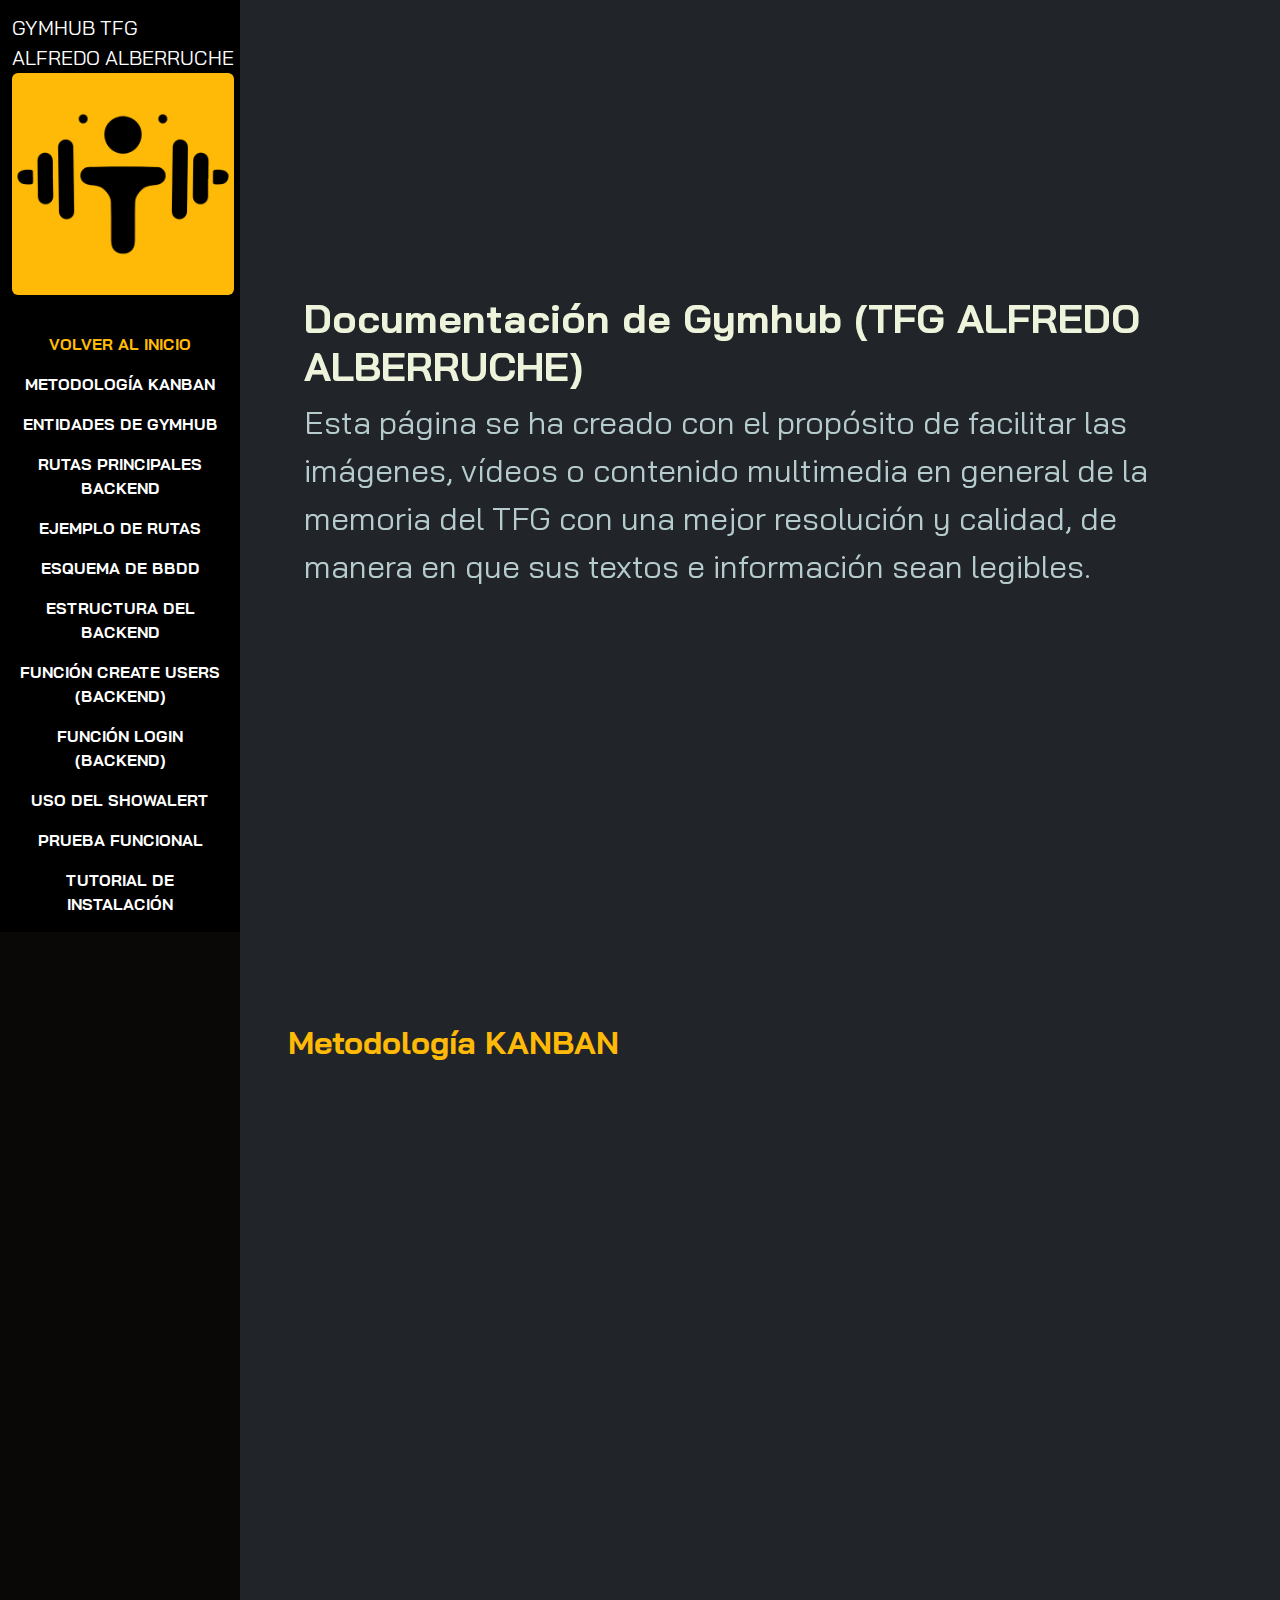
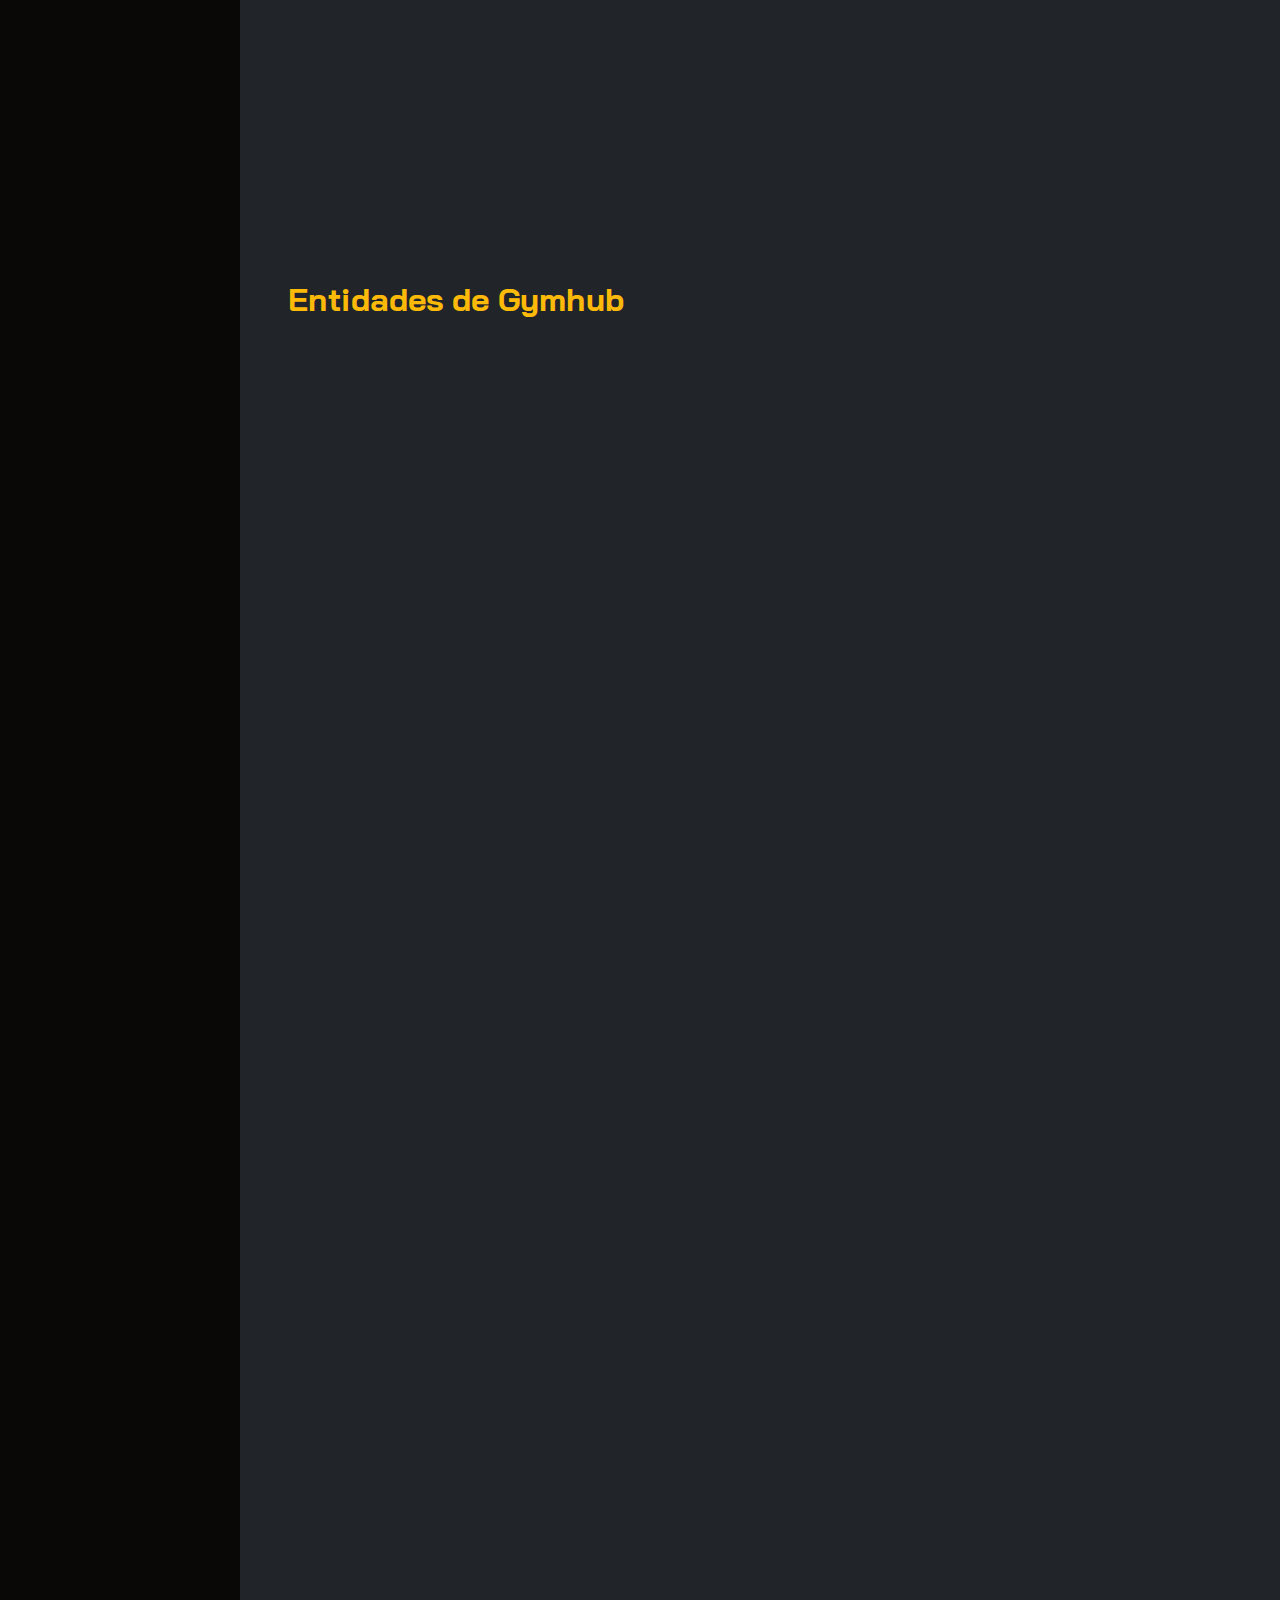
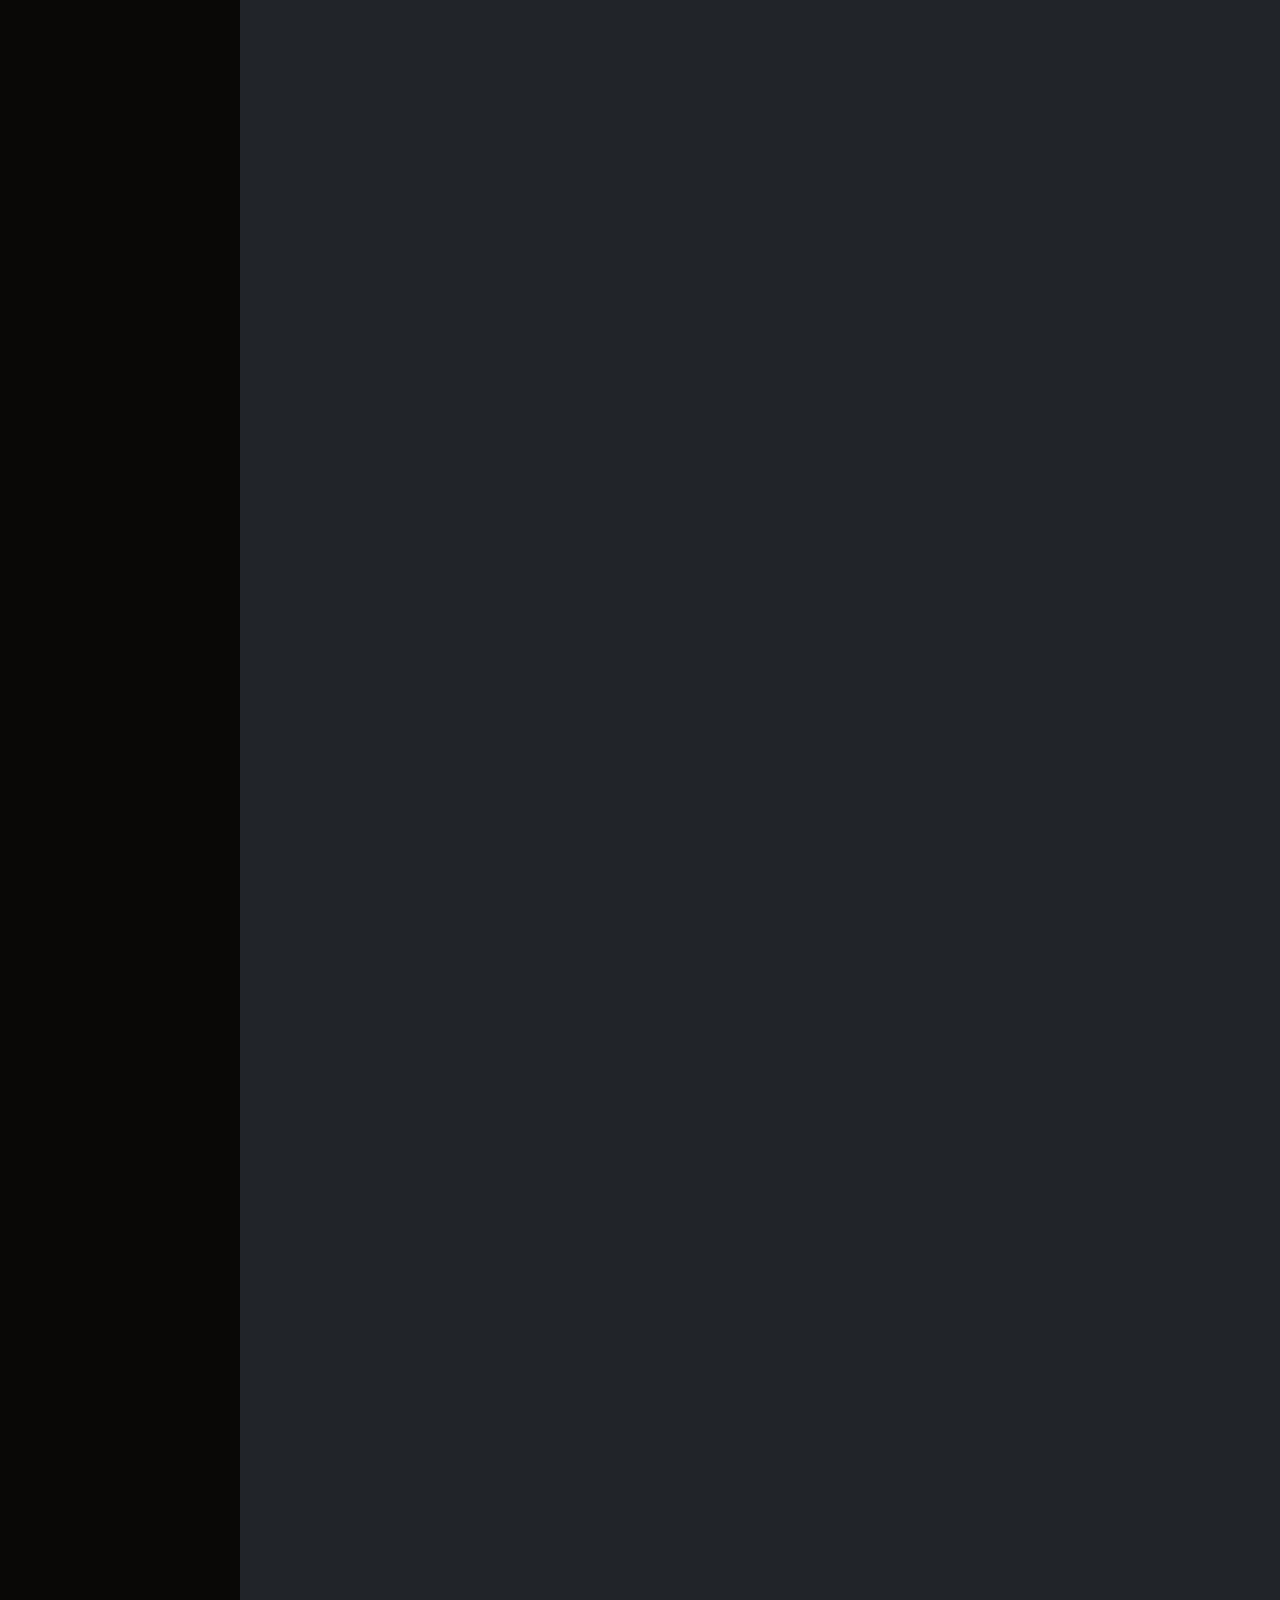
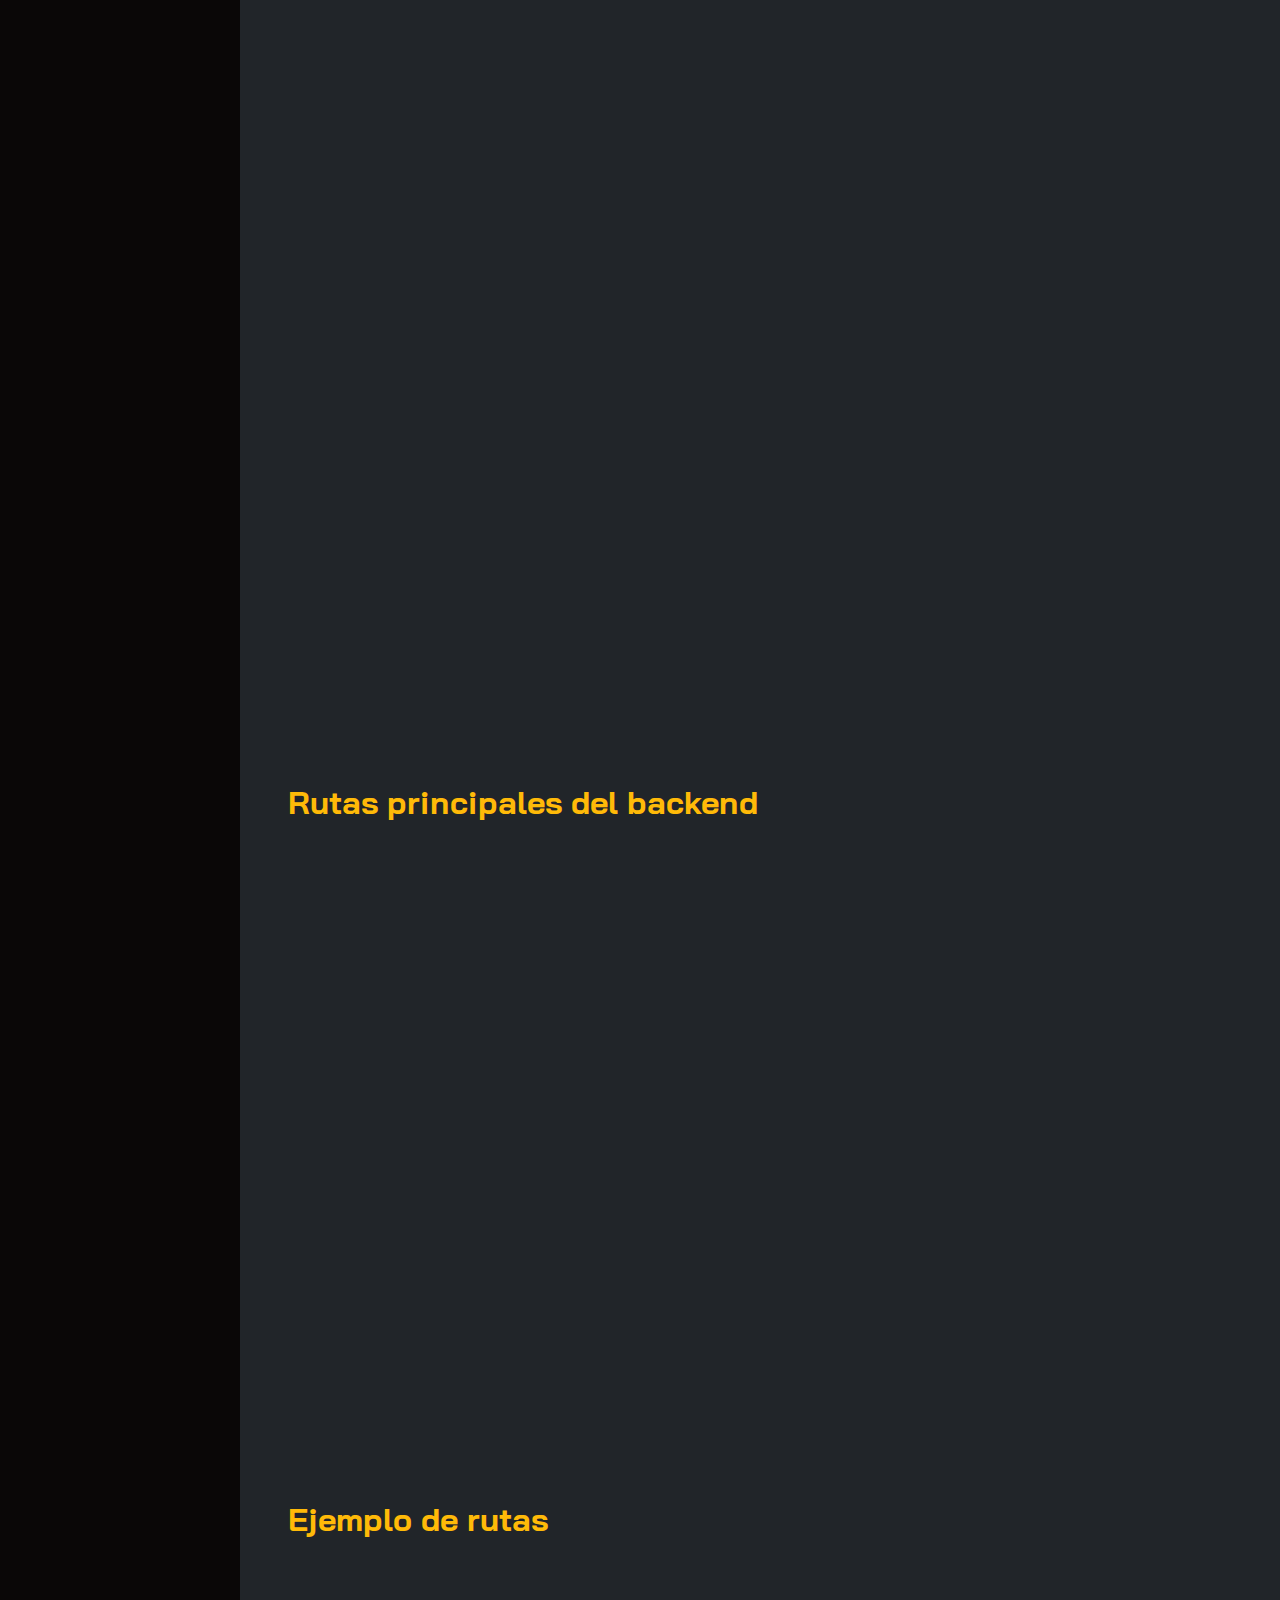
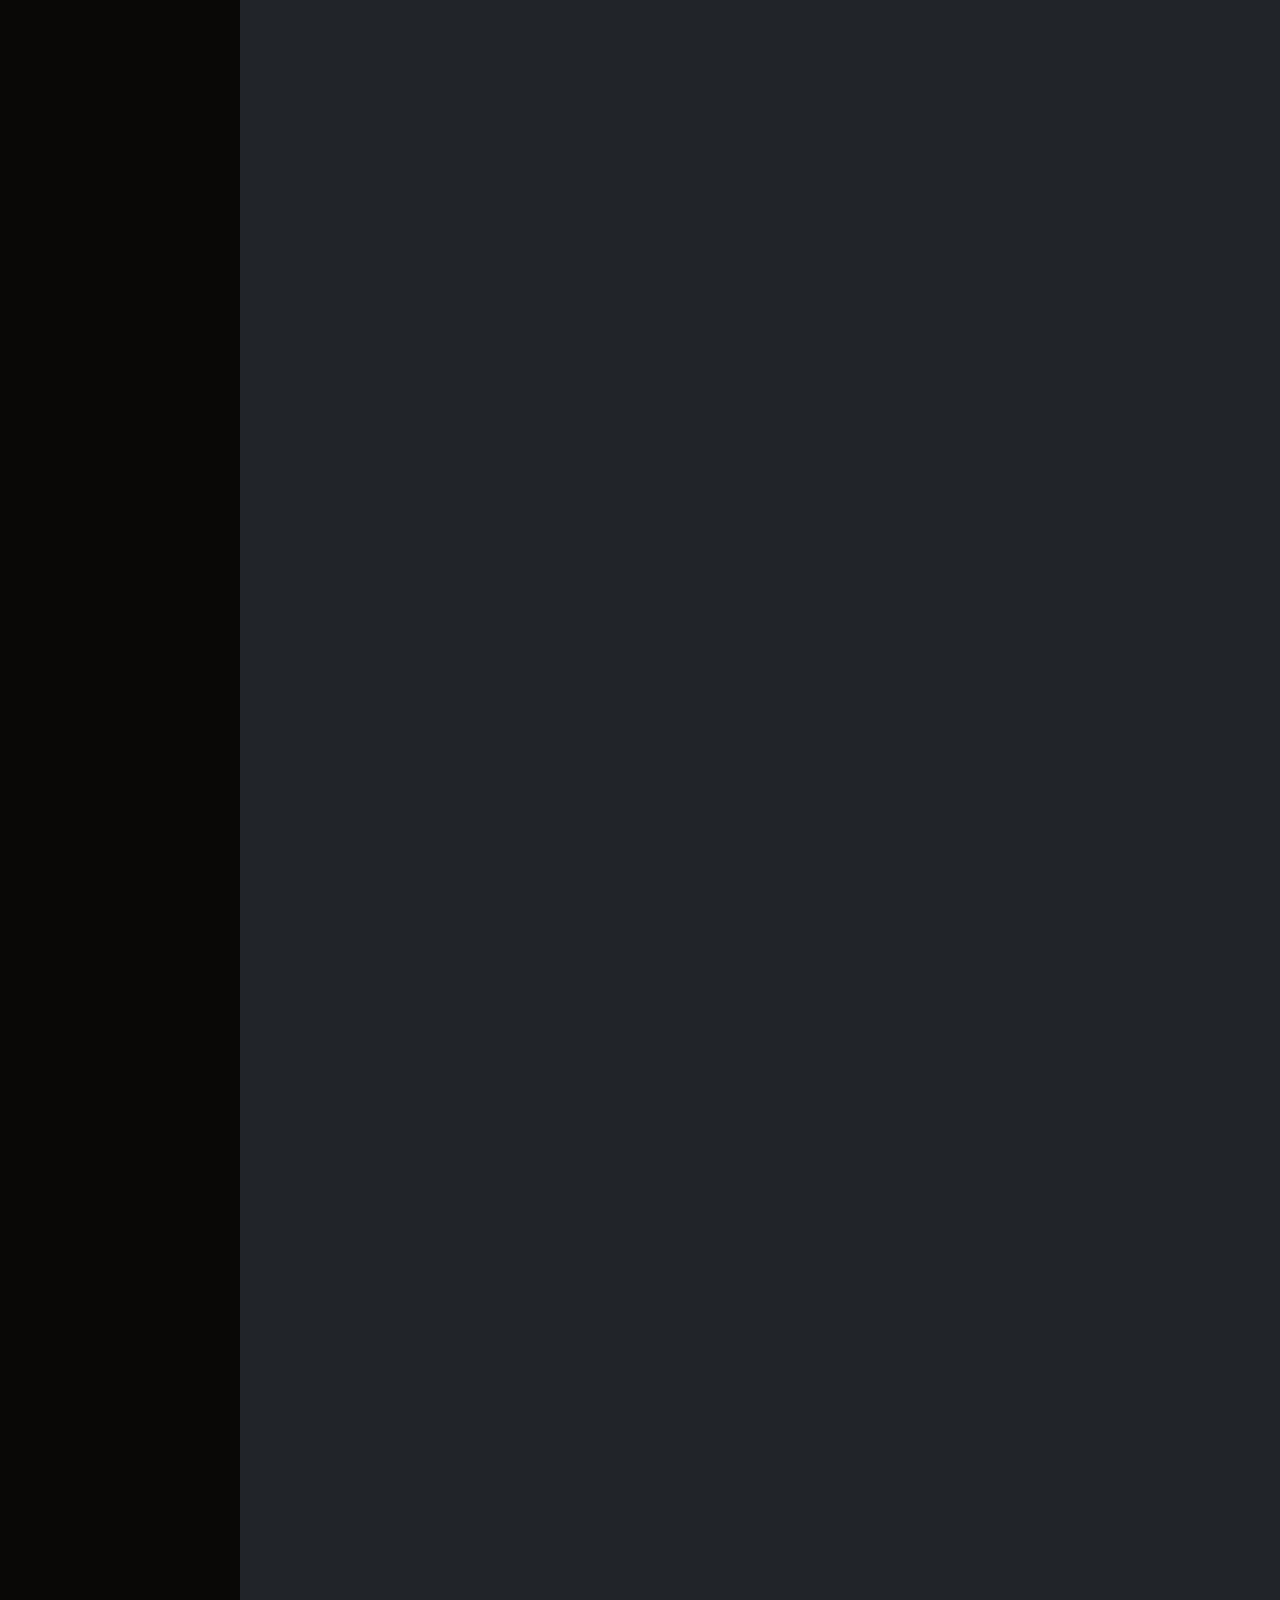
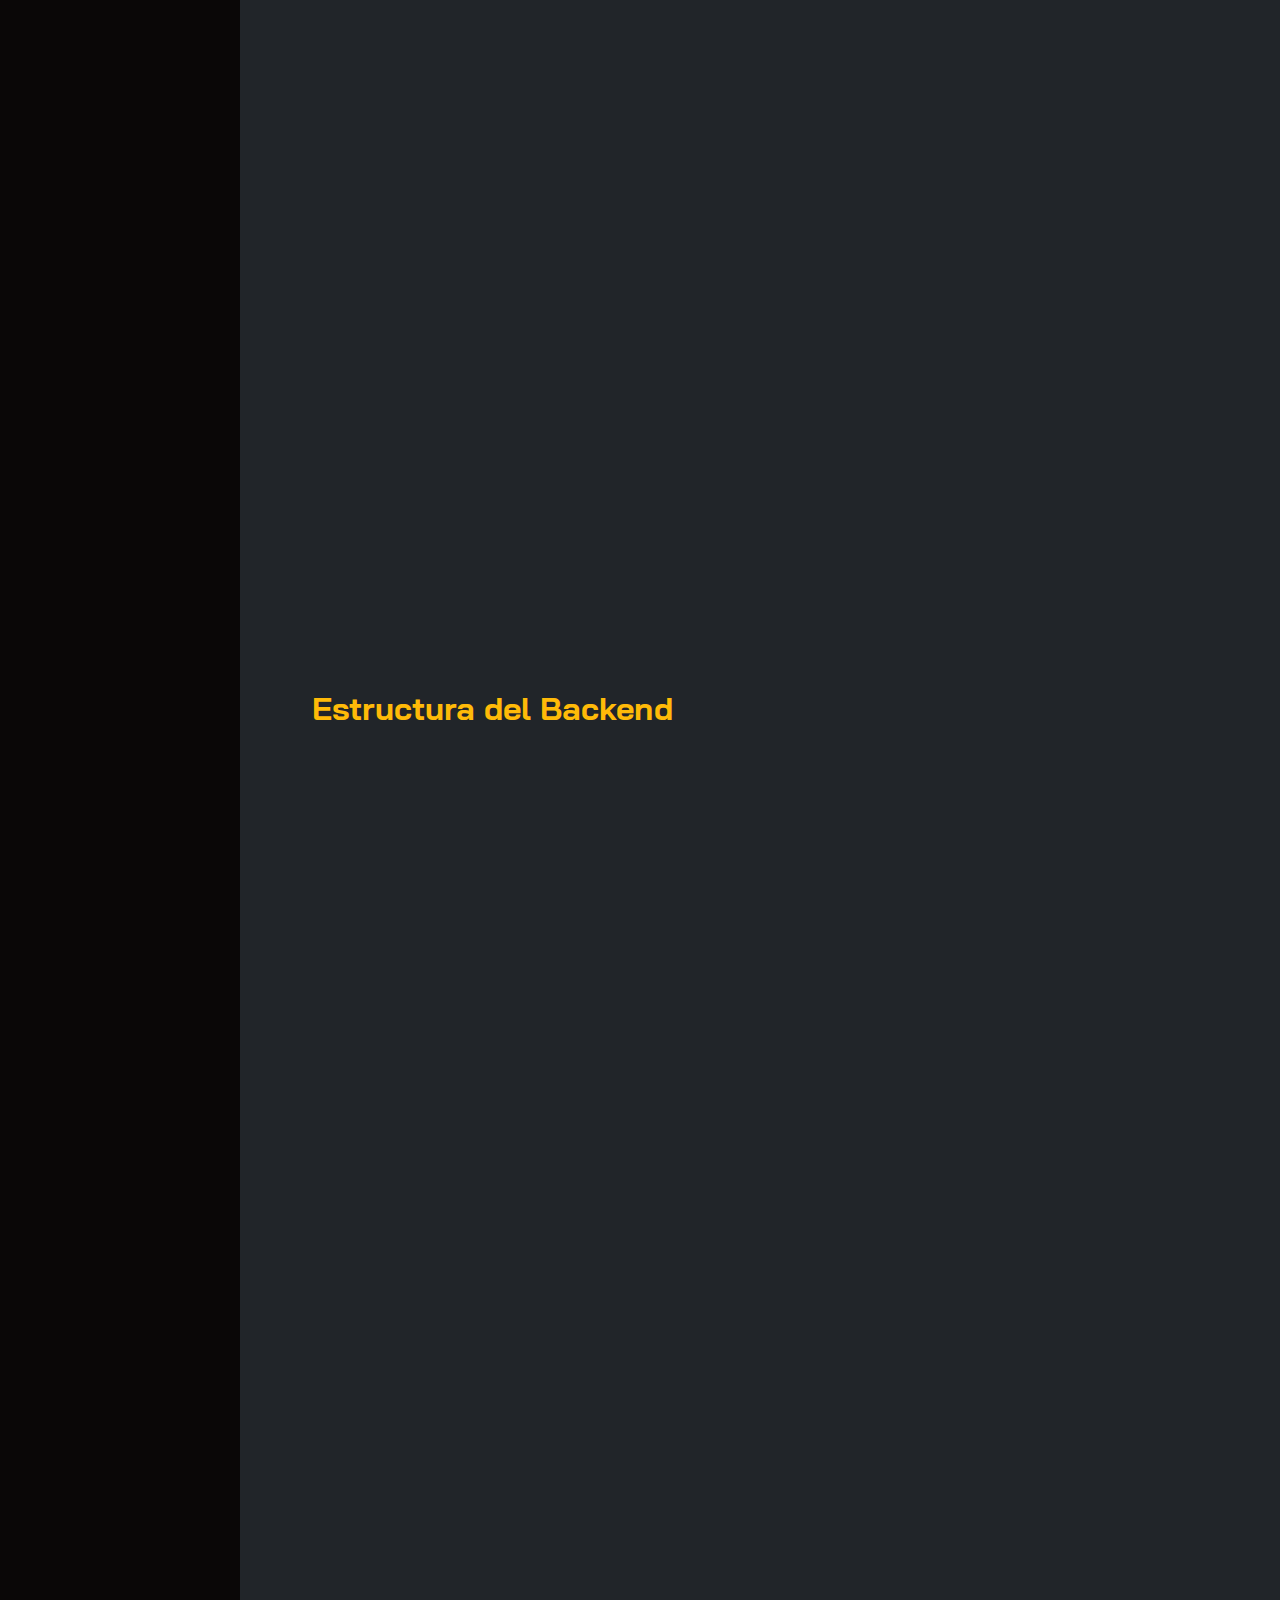
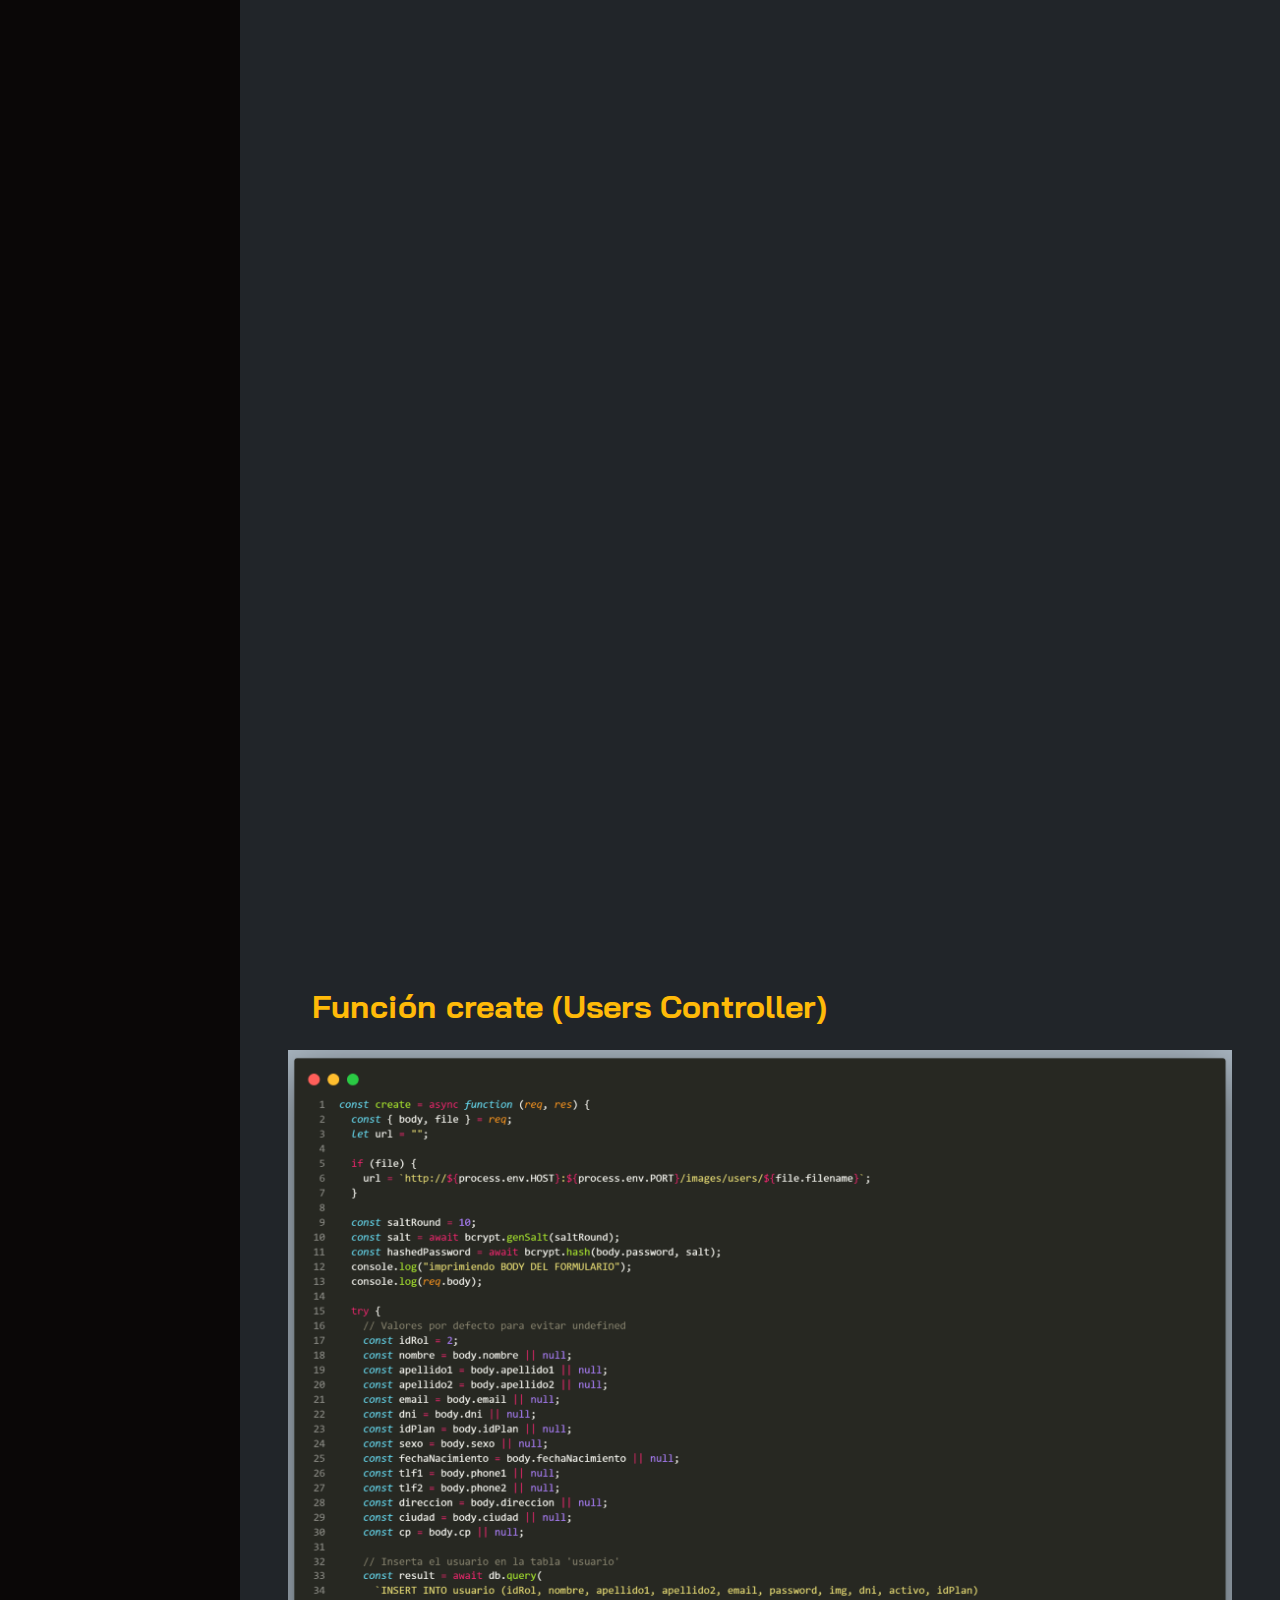
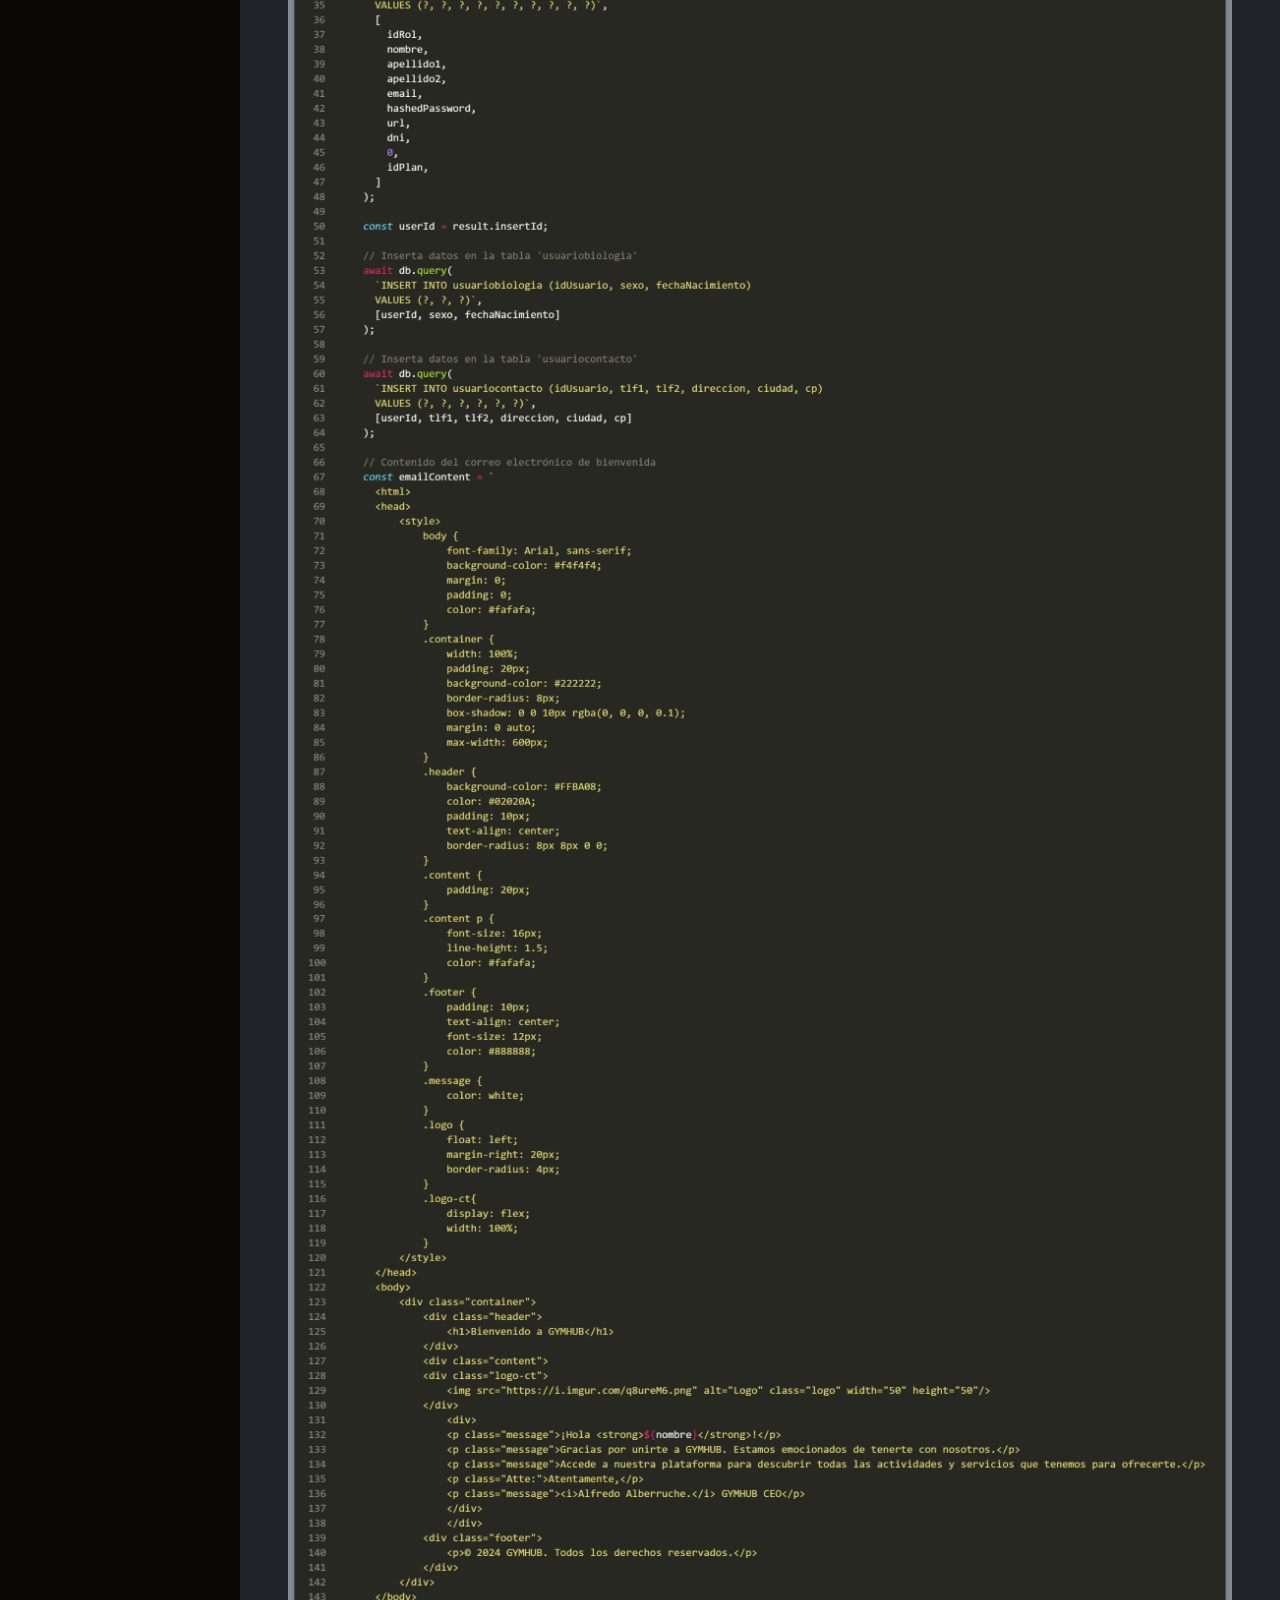
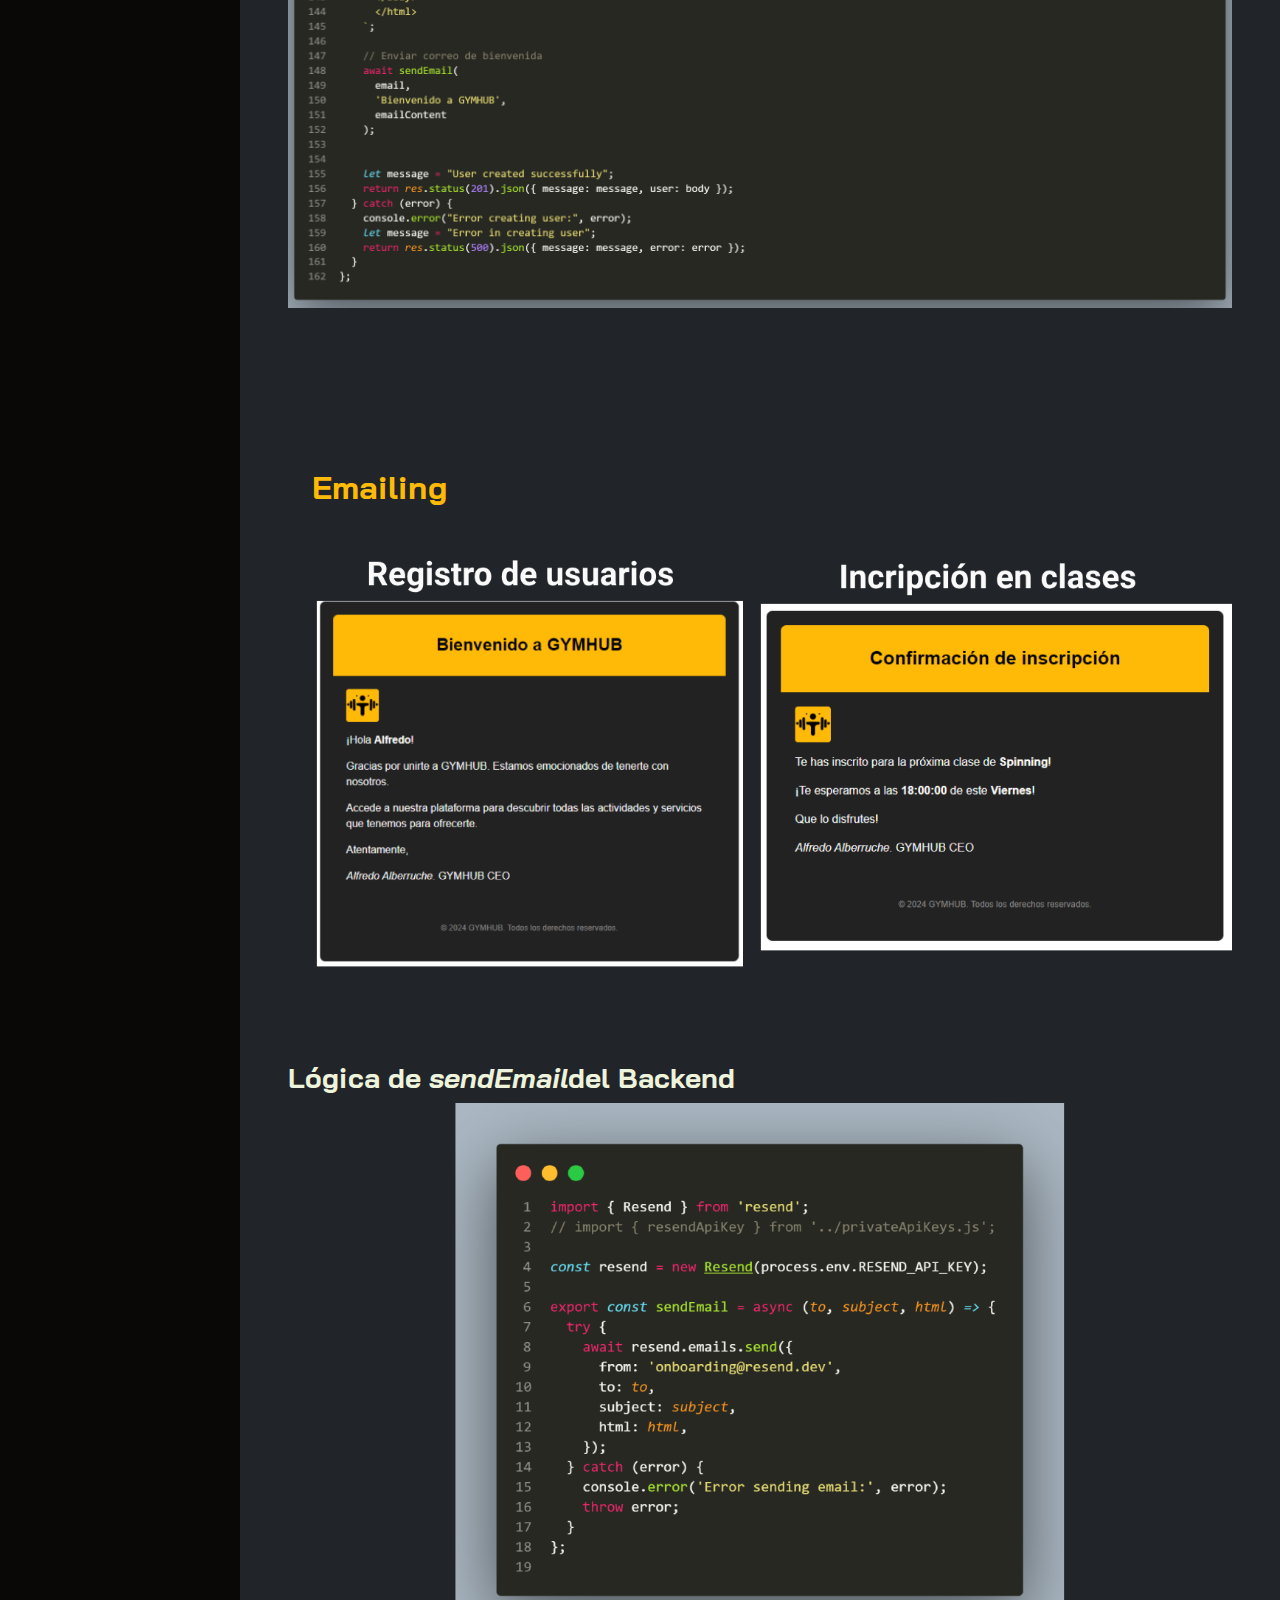
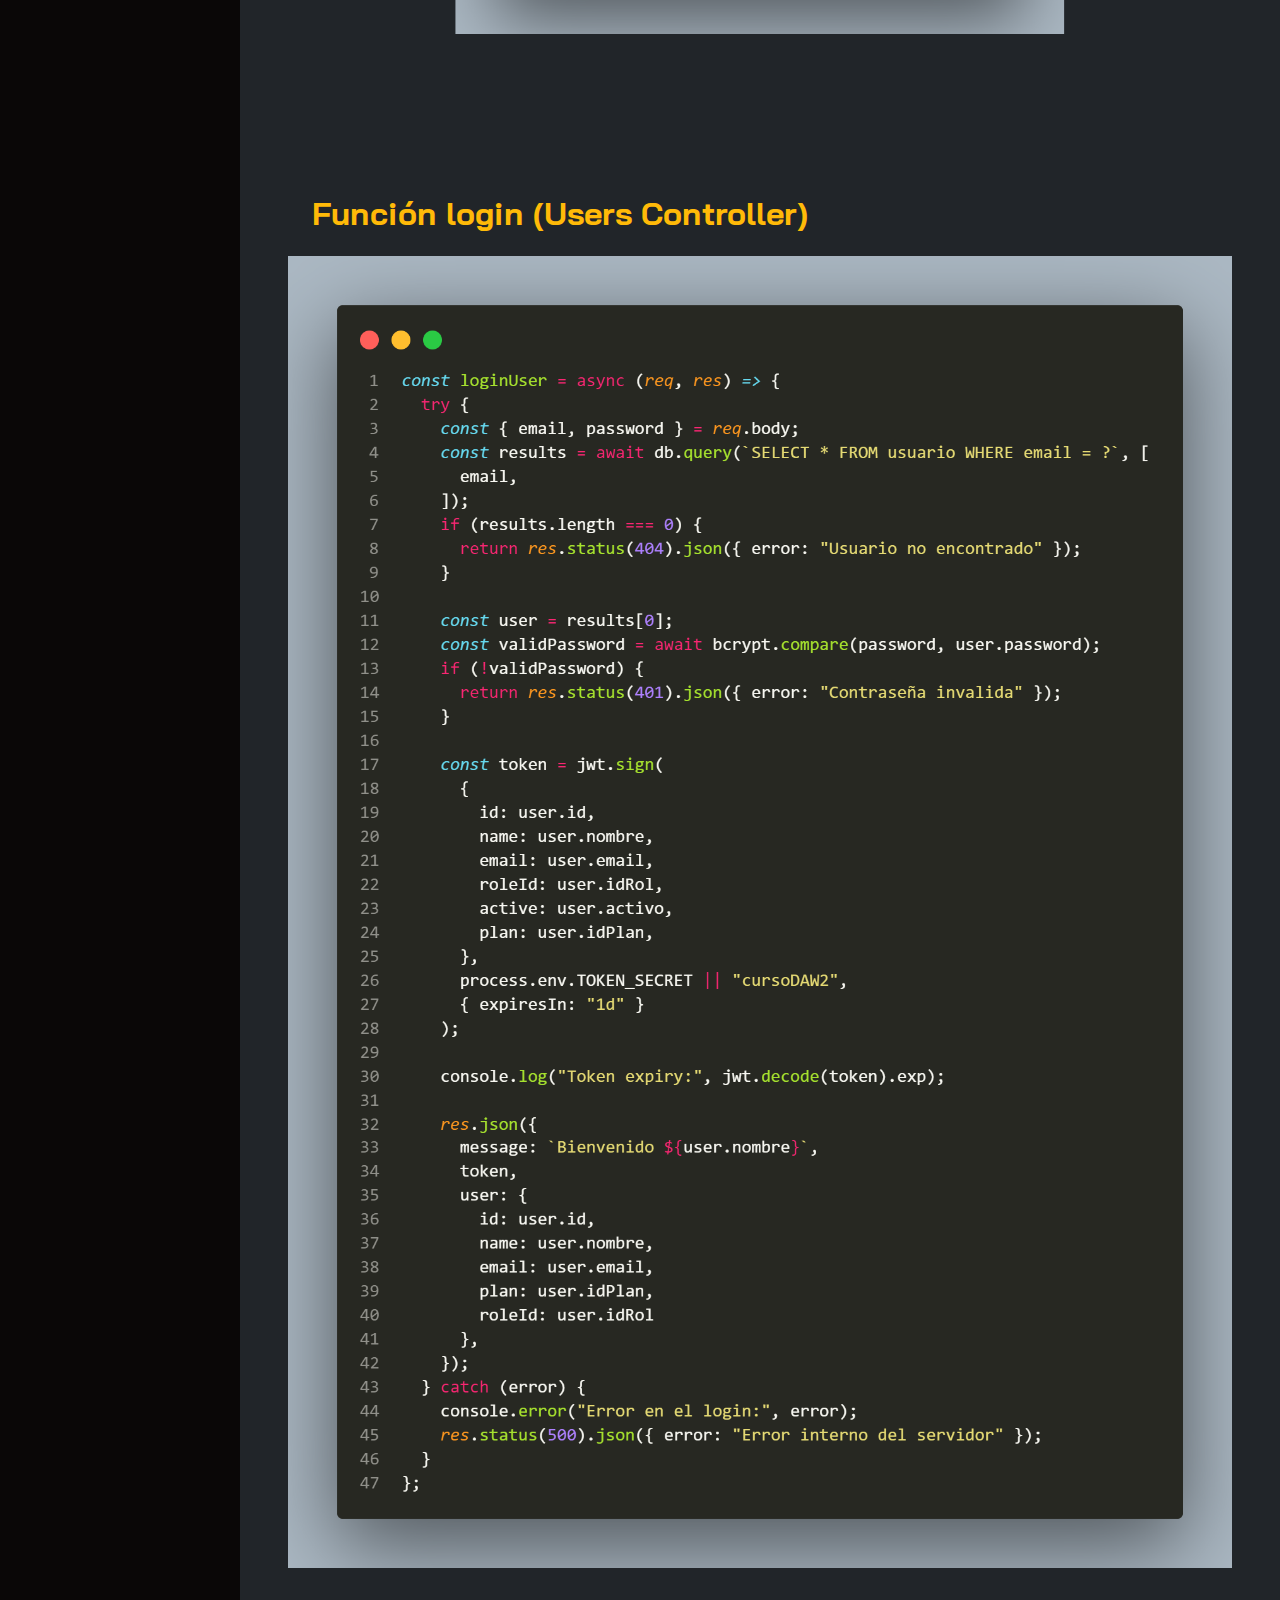
<file: tfgGymhub/entidades.html>
<!DOCTYPE html>
<html lang="en">
  <head>
    <meta charset="UTF-8" />
    <meta name="viewport" content="width=device-width, initial-scale=1.0" />
    <title>GYMHUB TFG (Alfredo Alberruche)</title>
    <link rel="stylesheet" href="../assets/css/bootstrap.min.css" />
    <link rel="stylesheet" href="../assets/css/line-awesome.min.css" />
    <link rel="stylesheet" href="../assets/css/style.css" />
    <link rel="stylesheet" href="gymhubDocs.css" />
    <link rel="stylesheet" href="../assets/css/aos.css" />
  </head>

  <body data-bs-spy="scroll" data-bs-target=".navbar" class="gymhubDocs">
    <!-- BARRA NAVEGACIÓN / NAVIGATION BAR -->
    <nav class="navbar navbar-expand-lg navbar-dark fixed-top">
      <div class="container flex-lg-column">
        <a class="navbar-brand mx-lg-auto mb-lg-4" href="#">
          <span class="h3 fw-bold d-block d-lg-none"></span>
            GYMHUB TFG<br />ALFREDO ALBERRUCHE</span
          >
          <div class="col-2 col-lg-12 logo-wrapper">
            <img
              class="gymhub-logo rounded"
              src="../assets/images/gymhub_yellow_bg.png"
              alt=""
            />
          </div>
        </a>
        <button
          class="navbar-toggler"
          type="button"
          data-bs-toggle="collapse"
          data-bs-target="#navbarNav"
          aria-controls="navbarNav"
          aria-expanded="false"
          aria-label="Toggle navigation"
        >
          <span class="navbar-toggler-icon"></span>
        </button>
        <div class="collapse navbar-collapse" id="navbarNav">
          <ul class="navbar-nav ms-auto flex-lg-column text-lg-center">
            <li class="nav-item">
              <a class="nav-link" href="#inicio">Volver al inicio</a>
            </li>
            <li class="nav-item">
              <a class="nav-link" href="#kanban"
                >Metodología Kanban</a
              >
            </li>
            <li class="nav-item">
              <a class="nav-link" href="#entidades">Entidades de Gymhub</a>
            </li>
            <li class="nav-item">
              <a class="nav-link" href="#rutasBackend">Rutas principales Backend</a>
            </li>
            <li class="nav-item">
              <a class="nav-link" href="#rutas">Ejemplo de rutas</a>
            </li>

            <li class="nav-item">
              <a class="nav-link" href="#esquemaBD">Esquema de BBDD</a>
            </li>
            <li class="nav-item">
              <a class="nav-link" href="#estructuraBack"
                >Estructura del Backend</a
              >
            </li>
            <li class="nav-item">
              <a class="nav-link" href="#createFunction"
                >Función create users (Backend)</a
              >
            </li>
            <li class="nav-item">
              <a class="nav-link" href="#loginFunction"
                >Función login (Backend)</a
              >
            </li>
            <li class="nav-item">
              <a class="nav-link" href="#showAlert">Uso del showAlert</a>
            </li>
            <li class="nav-item">
              <a class="nav-link" href="#pruebasFuncionales">Prueba funcional</a>
            </li>
            <li class="nav-item">
              <a class="nav-link" href="#tutorial">Tutorial de instalación</a>
            </li>
          </ul>
        </div>
      </div>
    </nav>
    <!-- // BARRA NAVEGACIÓN / NAVIGATION BAR -->

    

    <!-- CONTENT WRAPPER -->
    <div id="content-wrapper" class="">
      <section id="inicio" class="full-height bg-dark px-sm-3 px-lg-5">
        <h1 data-aos="fade-up" class="ps-3">
          Documentación de Gymhub (TFG ALFREDO ALBERRUCHE)
        </h1>
        <p class="ps-3 fs-2" data-aos="fade-up" data-aos-delay="300">
          Esta página se ha creado con el propósito de facilitar las imágenes,
          vídeos o contenido multimedia en general de la memoria del TFG con una
          mejor resolución y calidad, de manera en que sus textos e información
          sean legibles.
        </p>
      </section>
      
      <section id="kanban" class="full-height bg-dark px-lg-5">
        <h2 class="mb-4">Metodología KANBAN</h2>
        <div class="row">
          <img
            src="./../assets/images/GYMHUBDOCS/kanban.PNG"
            alt="metodología kanban"
            data-aos="fade-up"
            data-aos-delay="300"
          />
        </div>
      </section>
      
      <section id="entidades" class="full-height bg-dark px-lg-5">
        <h2>Entidades de Gymhub</h2>
        <div class="container mt-4">
          <div class="row" data-aos="fade-up">
            <!-- Usuario Card -->
            <div class="col-md-4 mb-4">
              <div class="card">
                <div class="card-header">Usuario</div>
                <div class="card-body">
                  <ul>
                    <li>id: int</li>
                    <li>idRol: int</li>
                    <li>nombre: varchar(255)</li>
                    <li>apellido1: varchar(255)</li>
                    <li>apellido2: varchar(255)</li>
                    <li>email: varchar(255)</li>
                    <li>password: varchar(255)</li>
                    <li>img: varchar(255)</li>
                    <li>dni: varchar(9)</li>
                    <li>activo: tinyint(1)</li>
                    <li>idPlan: int</li>
                  </ul>
                  <p>Relaciones:</p>
                  <ul>
                    <li>Tiene múltiples Inscripciones (usuarioclase)</li>
                    <li>Puede tener múltiples Rutinas</li>
                    <li>Un Usuario tiene un UsuarioBiología</li>
                    <li>Un Usuario tiene un UsuarioContacto</li>
                    <li>Un Usuario puede realizar múltiples Pagos</li>
                  </ul>
                </div>
              </div>
            </div>
            <!-- Clase Card -->
            <div class="col-md-4 mb-4">
              <div class="card">
                <div class="card-header">Clase</div>
                <div class="card-body">
                  <ul>
                    <li>id: int</li>
                    <li>nombre: varchar(50)</li>
                    <li>descripcion: text</li>
                    <li>hora: time</li>
                    <li>dia: varchar(10)</li>
                    <li>aforoMaximo: int</li>
                    <li>caloriasQuemadas: int</li>
                    <li>img: varchar(255)</li>
                  </ul>
                  <p>Relaciones:</p>
                  <ul>
                    <li>Tiene múltiples Usuarios (usuarioclase)</li>
                  </ul>
                </div>
              </div>
            </div>
            <!-- Ejercicio Card -->
            <div class="col-md-4 mb-4">
              <div class="card">
                <div class="card-header">Ejercicio</div>
                <div class="card-body">
                  <ul>
                    <li>id: int</li>
                    <li>nombre: varchar(255)</li>
                    <li>descripcion: text</li>
                    <li>idMusculo: int</li>
                    <li>idTipo: int</li>
                    <li>imagen: varchar(255)</li>
                  </ul>
                  <p>Relaciones:</p>
                  <ul>
                    <li>Trabaja múltiples Músculos</li>
                    <li>Clasificado por un TipoEjercicio</li>
                    <li>Incluido en múltiples Rutinas (rutinaejercicio)</li>
                  </ul>
                </div>
              </div>
            </div>
            <!-- Musculo Card -->
            <div class="col-md-4 mb-4">
              <div class="card">
                <div class="card-header">Musculo</div>
                <div class="card-body">
                  <ul>
                    <li>id: int</li>
                    <li>nombre: varchar(255)</li>
                    <li>descripcion: text</li>
                    <li>imagen: varchar(255)</li>
                  </ul>
                  <p>Relaciones:</p>
                  <ul>
                    <li>Trabajado por múltiples Ejercicios</li>
                  </ul>
                </div>
              </div>
            </div>
            <!-- Plan Card -->
            <div class="col-md-4 mb-4">
              <div class="card">
                <div class="card-header">Plan</div>
                <div class="card-body">
                  <ul>
                    <li>id: int</li>
                    <li>nombre: varchar(255)</li>
                    <li>precio: decimal(10,2)</li>
                    <li>descripcion: text</li>
                    <li>img: varchar(255)</li>
                  </ul>
                  <p>Relaciones:</p>
                  <ul>
                    <li>Incluye múltiples Clases</li>
                  </ul>
                </div>
              </div>
            </div>
            <!-- Tip Card -->
            <div class="col-md-4 mb-4">
              <div class="card">
                <div class="card-header">Tip</div>
                <div class="card-body">
                  <ul>
                    <li>id: int</li>
                    <li>texto: text</li>
                    <li>categoria: varchar(50)</li>
                  </ul>
                  <p>Relaciones:</p>
                  <ul>
                    <li>Relacionado con múltiples categorías</li>
                  </ul>
                </div>
              </div>
            </div>
            <!-- Inscripcion Card -->
            <div class="col-md-4 mb-4">
              <div class="card">
                <div class="card-header">Inscripcion (usuarioclase)</div>
                <div class="card-body">
                  <ul>
                    <li>id: int</li>
                    <li>idUsuario: int</li>
                    <li>idClase: int</li>
                    <li>fechaInscripcion: timestamp</li>
                    <li>estado: enum('pendiente','completada')</li>
                  </ul>
                  <p>Relaciones:</p>
                  <ul>
                    <li>Relación entre Usuario y Clase</li>
                  </ul>
                </div>
              </div>
            </div>
            <!-- Objetivo Card -->
            <div class="col-md-4 mb-4">
              <div class="card">
                <div class="card-header">Objetivo</div>
                <div class="card-body">
                  <ul>
                    <li>id: int</li>
                    <li>nombre: varchar(255)</li>
                  </ul>
                  <p>Relaciones:</p>
                  <ul>
                    <li>Relacionado con múltiples Rutinas</li>
                  </ul>
                </div>
              </div>
            </div>
            <!-- Rol Card -->
            <div class="col-md-4 mb-4">
              <div class="card">
                <div class="card-header">Rol</div>
                <div class="card-body">
                  <ul>
                    <li>id: int</li>
                    <li>nombre: varchar(255)</li>
                    <li>descripcion: varchar(255)</li>
                  </ul>
                  <p>Relaciones:</p>
                  <ul>
                    <li>Asignado a múltiples Usuarios</li>
                  </ul>
                </div>
              </div>
            </div>
            <!-- Rutina Card -->
            <div class="col-md-4 mb-4">
              <div class="card">
                <div class="card-header">Rutina</div>
                <div class="card-body">
                  <ul>
                    <li>id: int</li>
                    <li>idUsuario: int</li>
                    <li>nombre: varchar(255)</li>
                    <li>descripcion: text</li>
                    <li>fechaCreacion: date</li>
                    <li>idObjetivo: int</li>
                  </ul>
                  <p>Relaciones:</p>
                  <ul>
                    <li>Incluye múltiples Ejercicios (rutinaejercicio)</li>
                    <li>Asignada a un Usuario</li>
                  </ul>
                </div>
              </div>
            </div>
            <!-- RutinaEjercicio Card -->
            <div class="col-md-4 mb-4">
              <div class="card">
                <div class="card-header">RutinaEjercicio</div>
                <div class="card-body">
                  <ul>
                    <li>idRutina: int</li>
                    <li>idEjercicio: int</li>
                    <li>series: int</li>
                    <li>repeticiones: int</li>
                    <li>orden: int</li>
                    <li>nota: text</li>
                  </ul>
                  <p>Relaciones:</p>
                  <ul>
                    <li>Relación entre Rutina y Ejercicio</li>
                  </ul>
                </div>
              </div>
            </div>
            <!-- TipoEjercicio Card -->
            <div class="col-md-4 mb-4">
              <div class="card">
                <div class="card-header">TipoEjercicio</div>
                <div class="card-body">
                  <ul>
                    <li>id: int</li>
                    <li>nombre: varchar(255)</li>
                  </ul>
                  <p>Relaciones:</p>
                  <ul>
                    <li>Clasifica múltiples Ejercicios</li>
                  </ul>
                </div>
              </div>
            </div>
            <!-- UsuarioBiologia Card -->
            <div class="col-md-4 mb-4">
              <div class="card">
                <div class="card-header">UsuarioBiologia</div>
                <div class="card-body">
                  <ul>
                    <li>idUsuario: int</li>
                    <li>sexo: tinyint(1)</li>
                    <li>fechaNacimiento: date</li>
                  </ul>
                  <p>Relaciones:</p>
                  <ul>
                    <li>Asignado a un Usuario</li>
                  </ul>
                </div>
              </div>
            </div>
            <!-- UsuarioContacto Card -->
            <div class="col-md-4 mb-4">
              <div class="card">
                <div class="card-header">UsuarioContacto</div>
                <div class="card-body">
                  <ul>
                    <li>idUsuario: int</li>
                    <li>tlf1: varchar(20)</li>
                    <li>tlf2: varchar(20)</li>
                    <li>direccion: varchar(255)</li>
                    <li>ciudad: varchar(100)</li>
                    <li>cp: varchar(10)</li>
                  </ul>
                  <p>Relaciones:</p>
                  <ul>
                    <li>Asignado a un Usuario</li>
                  </ul>
                </div>
              </div>
            </div>
          </div>
        </div>
      </section>
      <section id="esquemaBD" class="full-height bg-dark px-lg-5">
        <h2 class="mb-4 ps-3" data-aos="fade-up">Esquema de la base de datos.</h2>
        <img
          src="../assets/images/gymhub_bd_eschema.png"
          alt="Esquema de BBDD"
          data-aos="fade-up"
          data-aos-delay="300"
        />
      </section>
      <section id="rutasBackend" class="full-height bg-dark px-lg-5">
        <h2 class="mb-4">Rutas principales del backend</h2>
        <div class="row overflow-scroll">
          <img
            src="./../assets/images/GYMHUBDOCS/rutasBack.PNG"
            alt="ejemplo de rutas"
            data-aos="fade-up"
            data-aos-delay="300"
          />
        </div>
      </section>
      <section id="rutas" class="full-height bg-dark px-lg-5">
        <h2 class="mb-4">Ejemplo de rutas</h2>
        <div class="row overflow-scroll">
          <img
            src="./../assets/images/GYMHUBDOCS/rutas_exercise.png"
            alt="ejemplo de rutas"
            data-aos="fade-up"
            data-aos-delay="300"
          />
        </div>
      </section>
      <section id="estructuraBack" class="full-height bg-dark px-lg-5">
        <h2 class="mb-4 ps-4">Estructura del Backend</h2>
        <div class="row">
          <h3 data-aos="fade-up" class="ps-4">Esquema del proyecto</h3>
          <img
            src="../assets/images/estructura_back.png"
            alt=""
            data-aos="fade-up"
            data-aos-delay="300"
          />
        </div>
        <div class="row">
          <h3 data-aos="fade-up" class="ps-4">Index.js</h3>
          <img
            src="../assets/images/back1.png"
            alt=""
            data-aos="fade-up"
            data-aos-delay="300"
          />
        </div>
        <div class="row">
          <img src="../assets/images/back2.png" alt="" data-aos="fade-up" />
        </div>
      </section>

      <section id="createFunction" class="full-height bg-dark px-lg-5">
        <h2 class="mb-4 ps-4">Función create (Users Controller)</h2>
        <div class="row">
          <img src="../assets/images/GYMHUBDOCS/funcion_create.png" alt="" />
        </div>
      </section>

      <section id="emailing" class="full-height bg-dark px-lg-5">
        <h2 class="mb-4 ps-4">Emailing</h2>
        <div class="row">
          <img src="../assets/images/GYMHUBDOCS/emails.png" alt="" />
        </div>
        <div class="row">
          <h3>Lógica de <i>sendEmail</i>del Backend</h3>
          <img src="../assets/images/GYMHUBDOCS/sendMailFunction.png" alt="" />
        </div>
      </section>

      <section id="loginFunction" class="full-height bg-dark px-lg-5">
        <h2 class="mb-4 ps-4">Función login (Users Controller)</h2>
        <div class="row">
          <img src="../assets/images/GYMHUBDOCS/login.png" alt="" />
        </div>
        <h2 class="mb-4 ps-4 mt-4">Console.log() del Backend</h2>
        <div class="row">
          <img src="../assets/images/GYMHUBDOCS/loginback.PNG" alt="" />
        </div>
        <h2 class="mb-4 ps-4 mt-4">Confirmación exitosa en el Frontend</h2>
        <div id="confirmationFront" class="row">
          <img src="../assets/images/GYMHUBDOCS/loginfront.PNG" alt="" />
        </div>
      </section>
      
      <section id="Authcontext" class="full-height bg-dark px-lg-5">
        <h2 class="mb-4 ps-4">AuthContext</h2>
        <img src="../assets/images/GYMHUBDOCS/Authcontext.png" alt="" />
      </section>

      <section id="router" class="full-height bg-dark px-lg-5">
        <h2 class="mb-4 ps-4">AuthContext</h2>
        <img src="../assets/images/GYMHUBDOCS/router.png" alt="" />
      </section>
      <section id="showAlert" class="full-height bg-dark px-lg-5">
        <h2 class="mb-4 ps-4">Uso del showAlert con SweetAlert2</h2>
        <div class="row">
          <img src="../assets/images/GYMHUBDOCS/showAlert1.PNG" alt="" />
          <img src="../assets/images/GYMHUBDOCS/showAlert2.PNG" alt="" />

        </div>
      </section>
      <section id="pruebasFuncionales" class="full-height bg-dark px-lg-5">
        <h2 class="mb-4 ps-4">Detalle Pruebas Funcionales</h2>
        <div class="row">
          <img src="../assets/images/GYMHUBDOCS/pruebasFuncionales.PNG" alt="" />
        </div>
      </section>

      <section id="tutorial" class="full-height bg-dark px-lg-5">
        <h2 class="mb-4 ps-4">Tutorial de instalación del proyecto</h2>
        <div class="row" data-aos="fade-up">
          <iframe width="560" height="315" src="https://www.youtube.com/embed/IJKYHVhQfac?si=VVRcxurclqJ2dSka" title="YouTube video player" frameborder="0" allow="accelerometer; autoplay; clipboard-write; encrypted-media; gyroscope; picture-in-picture; web-share" referrerpolicy="strict-origin-when-cross-origin" allowfullscreen></iframe>
        </div>
      </section>

      <footer class="py-5 px-lg-5">
        <div class="container">
          <div class="row gy-4 justify-content-between">
            <div class="col-auto">
              <p class="mb-0">
                Designed by
                <a href="#" class="fw-bold">ALFREDO ALBERRUCHE</a>
              </p>
            </div>
            <div class="col-auto">
              <div class="social-icons d-flex gap-4 flex-column">
                <span class="">IES COMERCIO, La Rioja. Spain</span>
                <span>C6 - 2º DAW</span>
              </div>
            </div>
          </div>
        </div>
      </footer>
    </div>
    <!-- // CONTENT WRAPPER -->

    <script src="../assets/js/bootstrap.bundle.min.js"></script>
    <script src="../assets/js/aos.js"></script>
    <script src="../assets/js/main.js"></script>
  </body>
</html>
</file>
<file: assets/css/style.css>
@import url("https://fonts.googleapis.com/css2?family=Bai+Jamjuree:wght@400;500;600;700&display=swap");
:root {
  --color-body: #b6cbce;
  --color-heading: #eef3db;
  --color-base: #363333;
  --color-base2: #272121;
  --color-base2: #0a0707;
  --color-brand: #e16428;
  --color-brand2: #ffffff;
  --sidebar-width: 240px;
  --font-base: "Bai Jamjuree";
}

body {
  background-color: var(--color-base2);
  color: var(--color-body);
  font-family: var(--font-base), sans-serif;
  /* test */
  background-color: #0a0707;
  background-image: url("https://www.transparenttextures.com/patterns/black-felt.png");
}

h1,
h2,
h3,
h4,
h5,
h6 {
  color: var(--color-heading);
  font-weight: 700;
}
:not(.person) h5 {
  color: var(--color-brand);
}

.person p {
  color: var(--color-brand);
}

p {
  font-size: 1.4rem;
}
a {
  text-decoration: none;
  color: var(--color-body);
  transition: all 0.4s ease;
}

a:hover {
  color: var(--color-brand);
}

img {
  width: 100%;
}
.text-brand {
  color: var(--color-brand);
}
.bg-base {
  background-color: var(--color-base);
}
.full-height {
  min-height: 100vh;
  height: 100%;
  display: flex;
  flex-direction: column;
  justify-content: center;
  padding-top: 80px;
  padding-bottom: 80px;
}

.shadow-effect {
  transition: all 0.5s;
}
.shadow-effect:hover {
  box-shadow: 0 0 0 2px var(--color-body);
}
.iconbox {
  width: 60px;
  height: 60px;
  display: flex;
  align-items: center;
  justify-content: center;
  font-size: 32px;
  background-color: var(--color-brand2);
  color: black;
}

/*  NAV BAR   */
.navbar {
  background-color: var(--color-base);
}
.navbar .nav-link {
  font-weight: bold;
  text-transform: uppercase;
  color: #ffffff;
}

.navbar .nav-link:hover {
  color: var(--color-brand);
}

.navbar .nav-link.active {
  color: #e16428;
}

#home h1 {
  margin-top: 30px; /* Ajusta el valor según sea necesario */
}
/* ----------------- */



@media (min-width: 992px) {
  .navbar {
    min-height: 100vh;
    width: var(--sidebar-width);
    background: linear-gradient(#00000005, #00000000),
      url(../images/background.png);
    /* background-image: linear-gradient(to bottom, #000000, #3c1a1f, #742c2e, #ad4332, #e16428); */
    background-size: cover;
    background-position: center;
  }
  .navbar-brand img {
    border: 3px solid var(--color-brand);
  }
  /* CONTENT WRAPPER */
  #content-wrapper {
    padding-left: var(
      --sidebar-width
    ); /* Comienza desde la anchura del nav   */
    
  }
}

/* BTN */
.btn {
  padding: 12px 28px;
  font-weight: 700;
}

.btn-brand {
  background-color: var(--color-brand);
  border-color: var(--color-brand);
  color: #fafafa;
}
.btn-brand:hover,
.btn-brand:focus {
  background-color: var(--color-brand2);
  border-color: var(--color-base2);
  color: black;
  transition: 0.3s ease-in-out;
}

.link-custom {
  font-weight: 700;
  position: relative;
}
.link-custom::after {
  content: "";
  width: 0%;
  height: 2px;
  background-color: var(--color-brand2);
  position: absolute;
  left: 0;
  top: 110%;
  transition: all 0.4s;
}
.link-custom:hover::after {
  width: 100%;
}

/* CARD */
.card-custom .card-custom-image {
  overflow: hidden;
}
.card-custom .card-custom-image img {
  transition: all 1.4s ease;
  aspect-ratio: 16 / 9 !important;
  object-fit: cover;
}

.card-custom:hover .card-custom-image img {
  transform: scale(1.1);
  transition: 0.5s ease;
}

/* review */
.review.shadow-effect.bg-base.p-4.rounded-4 {
  height: 100%;
}
/* CONTACTO / CONTACT */

#contact .form-control:focus {
  background-color: var(--color-base2);
  color: white;
  transition: 0.5s ease;
}
#contact .form-control::placeholder {
  color: rgb(0, 0, 0);
}

#contact input.form-control {
  height: 44px;
}

#reviews .card-custom-image img {
  aspect-ratio: 3 / 2;
  object-fit: cover;
}

/*   IMG SECCION   */

.section-custom-image {
  padding: 0;
  border: solid 2px blue;
  height: 30vh;
  display: flex;
}
.section-custom-image img {
  width: 100%;
  height: auto;
  object-fit: cover;
}

/*PLAYER*/

.Player {
  width: 300px;
  height: 425px;
  box-shadow: 0 0 5px #bbb;
}
.Player__cover {
  width: 300px;
  height: 385px;
  background-image: url("../images/MUSICA_ME_NECESITO.PNG");
  background-size: cover;
  background-position-x: -170px;
}
.Player__lyrics {
  height: 100%;
  width: 100%;
  display: flex;
  justify-content: center;
  align-items: flex-end;
}
.Player__lyrics .line {
  display: flex;
  margin-bottom: 20px;
  width: 90%;
  color: #fff;
  background-color: rgba(0, 0, 0, 0.6);
  border-radius: 3px;
  padding: 8px 10px;
  font-size: 13px;
  line-height: 16px;
  justify-content: center;
  flex-direction: column;
  text-align: center;
}
.Player__track {
  width: 0%;
  height: 3px;
  background-color: #f44336;
}

/*LYRIC SECTION */
.letra {
  position: relative;
}
.letra::before {
  content: "";
  position: absolute;
  top: 0;
  right: 0;
  bottom: 0;
  left: 0;
  background-image: url(../images/ME_NECESITO_background.PNG);
  background-size: cover;
  opacity: 0.2;
  z-index: -1;
}
/*//LYRIC SECTION */

/*  SOCIAL */
/* SOCIAL ICONS */

.social-icons a {
  width: 40px;
  height: 40px;
  display: inline-flex;
  align-items: center;
  justify-content: center;
  background-color: var(--color-base);
  border-radius: 100px;
  font-size: 24px;
}

.softr-back-to-top-button {
  bottom: 21px !important;
}

.divider {
  width: 100%;
  position: relative; 
  height: 0; 
}

.divider::before {
  content: '';
  position: absolute;
  top: 50%; 
  left: 10%;
  width: 80%; 
  height: 2px; 
  background-color: rgba(128, 128, 128, 0.427); 
  border-radius: 1px;
}

/* projects section */
.projects .nav-tabs .nav-link:not(.active):hover{
color: #fafafa;
}
</file>
<file: tfgGymhub/gymhubDocs.css>
.gymhubDocs h2{
    color: #FFBA08;
}
#entidades .card{
    height: 100%;
}
#entidades .card-header{
    font-weight: 600;
}
.gymhubDocs .navbar .nav-link.active {
    color: #FFBA08 !important;
}
.gymhubDocs .gymhub-logo{
    border: none;
}
.gymhubDocs nav{
    background: unset;
    background-color: black !important;
}
.gymhubDocs .nav-link:hover{
    color: #b88609;
}

@media (max-width: 769px) {
    .gymhubDocs .logo-wrapper{
        display: none !important;
    }
  }
</file>
<file: assets/css/line-awesome.min.css>
.la,.lab,.lad,.lal,.lar,.las{-moz-osx-font-smoothing:grayscale;-webkit-font-smoothing:antialiased;display:inline-block;font-style:normal;font-variant:normal;text-rendering:auto;line-height:1}.la-lg{font-size:1.33333em;line-height:.75em;vertical-align:-.0667em}.la-xs{font-size:.75em}.la-sm{font-size:.875em}.la-1x{font-size:1em}.la-2x{font-size:2em}.la-3x{font-size:3em}.la-4x{font-size:4em}.la-5x{font-size:5em}.la-6x{font-size:6em}.la-7x{font-size:7em}.la-8x{font-size:8em}.la-9x{font-size:9em}.la-10x{font-size:10em}.la-fw{text-align:center;width:1.25em}.la-ul{list-style-type:none;margin-left:2.5em;padding-left:0}.la-ul>li{position:relative}.la-li{left:-2em;position:absolute;text-align:center;width:2em;line-height:inherit}.la-border{border:solid .08em #eee;border-radius:.1em;padding:.2em .25em .15em}.la-pull-left{float:left}.la-pull-right{float:right}.la.la-pull-left,.lab.la-pull-left,.lal.la-pull-left,.lar.la-pull-left,.las.la-pull-left{margin-right:.3em}.la.la-pull-right,.lab.la-pull-right,.lal.la-pull-right,.lar.la-pull-right,.las.la-pull-right{margin-left:.3em}.la-spin{-webkit-animation:la-spin 2s infinite linear;animation:la-spin 2s infinite linear}.la-pulse{-webkit-animation:la-spin 1s infinite steps(8);animation:la-spin 1s infinite steps(8)}@-webkit-keyframes la-spin{0%{-webkit-transform:rotate(0);transform:rotate(0)}100%{-webkit-transform:rotate(360deg);transform:rotate(360deg)}}@keyframes la-spin{0%{-webkit-transform:rotate(0);transform:rotate(0)}100%{-webkit-transform:rotate(360deg);transform:rotate(360deg)}}.la-rotate-90{-webkit-transform:rotate(90deg);transform:rotate(90deg)}.la-rotate-180{-webkit-transform:rotate(180deg);transform:rotate(180deg)}.la-rotate-270{-webkit-transform:rotate(270deg);transform:rotate(270deg)}.la-flip-horizontal{-webkit-transform:scale(-1,1);transform:scale(-1,1)}.la-flip-vertical{-webkit-transform:scale(1,-1);transform:scale(1,-1)}.la-flip-both,.la-flip-horizontal.la-flip-vertical{-webkit-transform:scale(-1,-1);transform:scale(-1,-1)}:root .la-flip-both,:root .la-flip-horizontal,:root .la-flip-vertical,:root .la-rotate-180,:root .la-rotate-270,:root .la-rotate-90{-webkit-filter:none;filter:none}.la-stack{display:inline-block;height:2em;line-height:2em;position:relative;vertical-align:middle;width:2.5em}.la-stack-1x,.la-stack-2x{left:0;position:absolute;text-align:center;width:100%}.la-stack-1x{line-height:inherit}.la-stack-2x{font-size:2em}.la-inverse{color:#fff}.la-500px:before{content:"\f26e"}.la-accessible-icon:before{content:"\f368"}.la-accusoft:before{content:"\f369"}.la-acquisitions-incorporated:before{content:"\f6af"}.la-ad:before{content:"\f641"}.la-address-book:before{content:"\f2b9"}.la-address-card:before{content:"\f2bb"}.la-adjust:before{content:"\f042"}.la-adn:before{content:"\f170"}.la-adobe:before{content:"\f778"}.la-adversal:before{content:"\f36a"}.la-affiliatetheme:before{content:"\f36b"}.la-air-freshener:before{content:"\f5d0"}.la-airbnb:before{content:"\f834"}.la-algolia:before{content:"\f36c"}.la-align-center:before{content:"\f037"}.la-align-justify:before{content:"\f039"}.la-align-left:before{content:"\f036"}.la-align-right:before{content:"\f038"}.la-alipay:before{content:"\f642"}.la-allergies:before{content:"\f461"}.la-amazon:before{content:"\f270"}.la-amazon-pay:before{content:"\f42c"}.la-ambulance:before{content:"\f0f9"}.la-american-sign-language-interpreting:before{content:"\f2a3"}.la-amilia:before{content:"\f36d"}.la-anchor:before{content:"\f13d"}.la-android:before{content:"\f17b"}.la-angellist:before{content:"\f209"}.la-angle-double-down:before{content:"\f103"}.la-angle-double-left:before{content:"\f100"}.la-angle-double-right:before{content:"\f101"}.la-angle-double-up:before{content:"\f102"}.la-angle-down:before{content:"\f107"}.la-angle-left:before{content:"\f104"}.la-angle-right:before{content:"\f105"}.la-angle-up:before{content:"\f106"}.la-angry:before{content:"\f556"}.la-angrycreative:before{content:"\f36e"}.la-angular:before{content:"\f420"}.la-ankh:before{content:"\f644"}.la-app-store:before{content:"\f36f"}.la-app-store-ios:before{content:"\f370"}.la-apper:before{content:"\f371"}.la-apple:before{content:"\f179"}.la-apple-alt:before{content:"\f5d1"}.la-apple-pay:before{content:"\f415"}.la-archive:before{content:"\f187"}.la-archway:before{content:"\f557"}.la-arrow-alt-circle-down:before{content:"\f358"}.la-arrow-alt-circle-left:before{content:"\f359"}.la-arrow-alt-circle-right:before{content:"\f35a"}.la-arrow-alt-circle-up:before{content:"\f35b"}.la-arrow-circle-down:before{content:"\f0ab"}.la-arrow-circle-left:before{content:"\f0a8"}.la-arrow-circle-right:before{content:"\f0a9"}.la-arrow-circle-up:before{content:"\f0aa"}.la-arrow-down:before{content:"\f063"}.la-arrow-left:before{content:"\f060"}.la-arrow-right:before{content:"\f061"}.la-arrow-up:before{content:"\f062"}.la-arrows-alt:before{content:"\f0b2"}.la-arrows-alt-h:before{content:"\f337"}.la-arrows-alt-v:before{content:"\f338"}.la-artstation:before{content:"\f77a"}.la-assistive-listening-systems:before{content:"\f2a2"}.la-asterisk:before{content:"\f069"}.la-asymmetrik:before{content:"\f372"}.la-at:before{content:"\f1fa"}.la-atlas:before{content:"\f558"}.la-atlassian:before{content:"\f77b"}.la-atom:before{content:"\f5d2"}.la-audible:before{content:"\f373"}.la-audio-description:before{content:"\f29e"}.la-autoprefixer:before{content:"\f41c"}.la-avianex:before{content:"\f374"}.la-aviato:before{content:"\f421"}.la-award:before{content:"\f559"}.la-aws:before{content:"\f375"}.la-baby:before{content:"\f77c"}.la-baby-carriage:before{content:"\f77d"}.la-backspace:before{content:"\f55a"}.la-backward:before{content:"\f04a"}.la-bacon:before{content:"\f7e5"}.la-balance-scale:before{content:"\f24e"}.la-balance-scale-left:before{content:"\f515"}.la-balance-scale-right:before{content:"\f516"}.la-ban:before{content:"\f05e"}.la-band-aid:before{content:"\f462"}.la-bandcamp:before{content:"\f2d5"}.la-barcode:before{content:"\f02a"}.la-bars:before{content:"\f0c9"}.la-baseball-ball:before{content:"\f433"}.la-basketball-ball:before{content:"\f434"}.la-bath:before{content:"\f2cd"}.la-battery-empty:before{content:"\f244"}.la-battery-full:before{content:"\f240"}.la-battery-half:before{content:"\f242"}.la-battery-quarter:before{content:"\f243"}.la-battery-three-quarters:before{content:"\f241"}.la-battle-net:before{content:"\f835"}.la-bed:before{content:"\f236"}.la-beer:before{content:"\f0fc"}.la-behance:before{content:"\f1b4"}.la-behance-square:before{content:"\f1b5"}.la-bell:before{content:"\f0f3"}.la-bell-slash:before{content:"\f1f6"}.la-bezier-curve:before{content:"\f55b"}.la-bible:before{content:"\f647"}.la-bicycle:before{content:"\f206"}.la-biking:before{content:"\f84a"}.la-bimobject:before{content:"\f378"}.la-binoculars:before{content:"\f1e5"}.la-biohazard:before{content:"\f780"}.la-birthday-cake:before{content:"\f1fd"}.la-bitbucket:before{content:"\f171"}.la-bitcoin:before{content:"\f379"}.la-bity:before{content:"\f37a"}.la-black-tie:before{content:"\f27e"}.la-blackberry:before{content:"\f37b"}.la-blender:before{content:"\f517"}.la-blender-phone:before{content:"\f6b6"}.la-blind:before{content:"\f29d"}.la-blog:before{content:"\f781"}.la-blogger:before{content:"\f37c"}.la-blogger-b:before{content:"\f37d"}.la-bluetooth:before{content:"\f293"}.la-bluetooth-b:before{content:"\f294"}.la-bold:before{content:"\f032"}.la-bolt:before{content:"\f0e7"}.la-bomb:before{content:"\f1e2"}.la-bone:before{content:"\f5d7"}.la-bong:before{content:"\f55c"}.la-book:before{content:"\f02d"}.la-book-dead:before{content:"\f6b7"}.la-book-medical:before{content:"\f7e6"}.la-book-open:before{content:"\f518"}.la-book-reader:before{content:"\f5da"}.la-bookmark:before{content:"\f02e"}.la-bootstrap:before{content:"\f836"}.la-border-all:before{content:"\f84c"}.la-border-none:before{content:"\f850"}.la-border-style:before{content:"\f853"}.la-bowling-ball:before{content:"\f436"}.la-box:before{content:"\f466"}.la-box-open:before{content:"\f49e"}.la-boxes:before{content:"\f468"}.la-braille:before{content:"\f2a1"}.la-brain:before{content:"\f5dc"}.la-bread-slice:before{content:"\f7ec"}.la-briefcase:before{content:"\f0b1"}.la-briefcase-medical:before{content:"\f469"}.la-broadcast-tower:before{content:"\f519"}.la-broom:before{content:"\f51a"}.la-brush:before{content:"\f55d"}.la-btc:before{content:"\f15a"}.la-buffer:before{content:"\f837"}.la-bug:before{content:"\f188"}.la-building:before{content:"\f1ad"}.la-bullhorn:before{content:"\f0a1"}.la-bullseye:before{content:"\f140"}.la-burn:before{content:"\f46a"}.la-buromobelexperte:before{content:"\f37f"}.la-bus:before{content:"\f207"}.la-bus-alt:before{content:"\f55e"}.la-business-time:before{content:"\f64a"}.la-buy-n-large:before{content:"\f8a6"}.la-buysellads:before{content:"\f20d"}.la-calculator:before{content:"\f1ec"}.la-calendar:before{content:"\f133"}.la-calendar-alt:before{content:"\f073"}.la-calendar-check:before{content:"\f274"}.la-calendar-day:before{content:"\f783"}.la-calendar-minus:before{content:"\f272"}.la-calendar-plus:before{content:"\f271"}.la-calendar-times:before{content:"\f273"}.la-calendar-week:before{content:"\f784"}.la-camera:before{content:"\f030"}.la-camera-retro:before{content:"\f083"}.la-campground:before{content:"\f6bb"}.la-canadian-maple-leaf:before{content:"\f785"}.la-candy-cane:before{content:"\f786"}.la-cannabis:before{content:"\f55f"}.la-capsules:before{content:"\f46b"}.la-car:before{content:"\f1b9"}.la-car-alt:before{content:"\f5de"}.la-car-battery:before{content:"\f5df"}.la-car-crash:before{content:"\f5e1"}.la-car-side:before{content:"\f5e4"}.la-caret-down:before{content:"\f0d7"}.la-caret-left:before{content:"\f0d9"}.la-caret-right:before{content:"\f0da"}.la-caret-square-down:before{content:"\f150"}.la-caret-square-left:before{content:"\f191"}.la-caret-square-right:before{content:"\f152"}.la-caret-square-up:before{content:"\f151"}.la-caret-up:before{content:"\f0d8"}.la-carrot:before{content:"\f787"}.la-cart-arrow-down:before{content:"\f218"}.la-cart-plus:before{content:"\f217"}.la-cash-register:before{content:"\f788"}.la-cat:before{content:"\f6be"}.la-cc-amazon-pay:before{content:"\f42d"}.la-cc-amex:before{content:"\f1f3"}.la-cc-apple-pay:before{content:"\f416"}.la-cc-diners-club:before{content:"\f24c"}.la-cc-discover:before{content:"\f1f2"}.la-cc-jcb:before{content:"\f24b"}.la-cc-mastercard:before{content:"\f1f1"}.la-cc-paypal:before{content:"\f1f4"}.la-cc-stripe:before{content:"\f1f5"}.la-cc-visa:before{content:"\f1f0"}.la-centercode:before{content:"\f380"}.la-centos:before{content:"\f789"}.la-certificate:before{content:"\f0a3"}.la-chair:before{content:"\f6c0"}.la-chalkboard:before{content:"\f51b"}.la-chalkboard-teacher:before{content:"\f51c"}.la-charging-station:before{content:"\f5e7"}.la-chart-area:before{content:"\f1fe"}.la-chart-bar:before{content:"\f080"}.la-chart-line:before{content:"\f201"}.la-chart-pie:before{content:"\f200"}.la-check:before{content:"\f00c"}.la-check-circle:before{content:"\f058"}.la-check-double:before{content:"\f560"}.la-check-square:before{content:"\f14a"}.la-cheese:before{content:"\f7ef"}.la-chess:before{content:"\f439"}.la-chess-bishop:before{content:"\f43a"}.la-chess-board:before{content:"\f43c"}.la-chess-king:before{content:"\f43f"}.la-chess-knight:before{content:"\f441"}.la-chess-pawn:before{content:"\f443"}.la-chess-queen:before{content:"\f445"}.la-chess-rook:before{content:"\f447"}.la-chevron-circle-down:before{content:"\f13a"}.la-chevron-circle-left:before{content:"\f137"}.la-chevron-circle-right:before{content:"\f138"}.la-chevron-circle-up:before{content:"\f139"}.la-chevron-down:before{content:"\f078"}.la-chevron-left:before{content:"\f053"}.la-chevron-right:before{content:"\f054"}.la-chevron-up:before{content:"\f077"}.la-child:before{content:"\f1ae"}.la-chrome:before{content:"\f268"}.la-chromecast:before{content:"\f838"}.la-church:before{content:"\f51d"}.la-circle:before{content:"\f111"}.la-circle-notch:before{content:"\f1ce"}.la-city:before{content:"\f64f"}.la-clinic-medical:before{content:"\f7f2"}.la-clipboard:before{content:"\f328"}.la-clipboard-check:before{content:"\f46c"}.la-clipboard-list:before{content:"\f46d"}.la-clock:before{content:"\f017"}.la-clone:before{content:"\f24d"}.la-closed-captioning:before{content:"\f20a"}.la-cloud:before{content:"\f0c2"}.la-cloud-download-alt:before{content:"\f381"}.la-cloud-meatball:before{content:"\f73b"}.la-cloud-moon:before{content:"\f6c3"}.la-cloud-moon-rain:before{content:"\f73c"}.la-cloud-rain:before{content:"\f73d"}.la-cloud-showers-heavy:before{content:"\f740"}.la-cloud-sun:before{content:"\f6c4"}.la-cloud-sun-rain:before{content:"\f743"}.la-cloud-upload-alt:before{content:"\f382"}.la-cloudscale:before{content:"\f383"}.la-cloudsmith:before{content:"\f384"}.la-cloudversify:before{content:"\f385"}.la-cocktail:before{content:"\f561"}.la-code:before{content:"\f121"}.la-code-branch:before{content:"\f126"}.la-codepen:before{content:"\f1cb"}.la-codiepie:before{content:"\f284"}.la-coffee:before{content:"\f0f4"}.la-cog:before{content:"\f013"}.la-cogs:before{content:"\f085"}.la-coins:before{content:"\f51e"}.la-columns:before{content:"\f0db"}.la-comment:before{content:"\f075"}.la-comment-alt:before{content:"\f27a"}.la-comment-dollar:before{content:"\f651"}.la-comment-dots:before{content:"\f4ad"}.la-comment-medical:before{content:"\f7f5"}.la-comment-slash:before{content:"\f4b3"}.la-comments:before{content:"\f086"}.la-comments-dollar:before{content:"\f653"}.la-compact-disc:before{content:"\f51f"}.la-compass:before{content:"\f14e"}.la-compress:before{content:"\f066"}.la-compress-arrows-alt:before{content:"\f78c"}.la-concierge-bell:before{content:"\f562"}.la-confluence:before{content:"\f78d"}.la-connectdevelop:before{content:"\f20e"}.la-contao:before{content:"\f26d"}.la-cookie:before{content:"\f563"}.la-cookie-bite:before{content:"\f564"}.la-copy:before{content:"\f0c5"}.la-copyright:before{content:"\f1f9"}.la-cotton-bureau:before{content:"\f89e"}.la-couch:before{content:"\f4b8"}.la-cpanel:before{content:"\f388"}.la-creative-commons:before{content:"\f25e"}.la-creative-commons-by:before{content:"\f4e7"}.la-creative-commons-nc:before{content:"\f4e8"}.la-creative-commons-nc-eu:before{content:"\f4e9"}.la-creative-commons-nc-jp:before{content:"\f4ea"}.la-creative-commons-nd:before{content:"\f4eb"}.la-creative-commons-pd:before{content:"\f4ec"}.la-creative-commons-pd-alt:before{content:"\f4ed"}.la-creative-commons-remix:before{content:"\f4ee"}.la-creative-commons-sa:before{content:"\f4ef"}.la-creative-commons-sampling:before{content:"\f4f0"}.la-creative-commons-sampling-plus:before{content:"\f4f1"}.la-creative-commons-share:before{content:"\f4f2"}.la-creative-commons-zero:before{content:"\f4f3"}.la-credit-card:before{content:"\f09d"}.la-critical-role:before{content:"\f6c9"}.la-crop:before{content:"\f125"}.la-crop-alt:before{content:"\f565"}.la-cross:before{content:"\f654"}.la-crosshairs:before{content:"\f05b"}.la-crow:before{content:"\f520"}.la-crown:before{content:"\f521"}.la-crutch:before{content:"\f7f7"}.la-css3:before{content:"\f13c"}.la-css3-alt:before{content:"\f38b"}.la-cube:before{content:"\f1b2"}.la-cubes:before{content:"\f1b3"}.la-cut:before{content:"\f0c4"}.la-cuttlefish:before{content:"\f38c"}.la-d-and-d:before{content:"\f38d"}.la-d-and-d-beyond:before{content:"\f6ca"}.la-dashcube:before{content:"\f210"}.la-database:before{content:"\f1c0"}.la-deaf:before{content:"\f2a4"}.la-delicious:before{content:"\f1a5"}.la-democrat:before{content:"\f747"}.la-deploydog:before{content:"\f38e"}.la-deskpro:before{content:"\f38f"}.la-desktop:before{content:"\f108"}.la-dev:before{content:"\f6cc"}.la-deviantart:before{content:"\f1bd"}.la-dharmachakra:before{content:"\f655"}.la-dhl:before{content:"\f790"}.la-diagnoses:before{content:"\f470"}.la-diaspora:before{content:"\f791"}.la-dice:before{content:"\f522"}.la-dice-d20:before{content:"\f6cf"}.la-dice-d6:before{content:"\f6d1"}.la-dice-five:before{content:"\f523"}.la-dice-four:before{content:"\f524"}.la-dice-one:before{content:"\f525"}.la-dice-six:before{content:"\f526"}.la-dice-three:before{content:"\f527"}.la-dice-two:before{content:"\f528"}.la-digg:before{content:"\f1a6"}.la-digital-ocean:before{content:"\f391"}.la-digital-tachograph:before{content:"\f566"}.la-directions:before{content:"\f5eb"}.la-discord:before{content:"\f392"}.la-discourse:before{content:"\f393"}.la-divide:before{content:"\f529"}.la-dizzy:before{content:"\f567"}.la-dna:before{content:"\f471"}.la-dochub:before{content:"\f394"}.la-docker:before{content:"\f395"}.la-dog:before{content:"\f6d3"}.la-dollar-sign:before{content:"\f155"}.la-dolly:before{content:"\f472"}.la-dolly-flatbed:before{content:"\f474"}.la-donate:before{content:"\f4b9"}.la-door-closed:before{content:"\f52a"}.la-door-open:before{content:"\f52b"}.la-dot-circle:before{content:"\f192"}.la-dove:before{content:"\f4ba"}.la-download:before{content:"\f019"}.la-draft2digital:before{content:"\f396"}.la-drafting-compass:before{content:"\f568"}.la-dragon:before{content:"\f6d5"}.la-draw-polygon:before{content:"\f5ee"}.la-dribbble:before{content:"\f17d"}.la-dribbble-square:before{content:"\f397"}.la-dropbox:before{content:"\f16b"}.la-drum:before{content:"\f569"}.la-drum-steelpan:before{content:"\f56a"}.la-drumstick-bite:before{content:"\f6d7"}.la-drupal:before{content:"\f1a9"}.la-dumbbell:before{content:"\f44b"}.la-dumpster:before{content:"\f793"}.la-dumpster-fire:before{content:"\f794"}.la-dungeon:before{content:"\f6d9"}.la-dyalog:before{content:"\f399"}.la-earlybirds:before{content:"\f39a"}.la-ebay:before{content:"\f4f4"}.la-edge:before{content:"\f282"}.la-edit:before{content:"\f044"}.la-egg:before{content:"\f7fb"}.la-eject:before{content:"\f052"}.la-elementor:before{content:"\f430"}.la-ellipsis-h:before{content:"\f141"}.la-ellipsis-v:before{content:"\f142"}.la-ello:before{content:"\f5f1"}.la-ember:before{content:"\f423"}.la-empire:before{content:"\f1d1"}.la-envelope:before{content:"\f0e0"}.la-envelope-open:before{content:"\f2b6"}.la-envelope-open-text:before{content:"\f658"}.la-envelope-square:before{content:"\f199"}.la-envira:before{content:"\f299"}.la-equals:before{content:"\f52c"}.la-eraser:before{content:"\f12d"}.la-erlang:before{content:"\f39d"}.la-ethereum:before{content:"\f42e"}.la-ethernet:before{content:"\f796"}.la-etsy:before{content:"\f2d7"}.la-euro-sign:before{content:"\f153"}.la-evernote:before{content:"\f839"}.la-exchange-alt:before{content:"\f362"}.la-exclamation:before{content:"\f12a"}.la-exclamation-circle:before{content:"\f06a"}.la-exclamation-triangle:before{content:"\f071"}.la-expand:before{content:"\f065"}.la-expand-arrows-alt:before{content:"\f31e"}.la-expeditedssl:before{content:"\f23e"}.la-external-link-alt:before{content:"\f35d"}.la-external-link-square-alt:before{content:"\f360"}.la-eye:before{content:"\f06e"}.la-eye-dropper:before{content:"\f1fb"}.la-eye-slash:before{content:"\f070"}.la-facebook:before{content:"\f09a"}.la-facebook-f:before{content:"\f39e"}.la-facebook-messenger:before{content:"\f39f"}.la-facebook-square:before{content:"\f082"}.la-fan:before{content:"\f863"}.la-fantasy-flight-games:before{content:"\f6dc"}.la-fast-backward:before{content:"\f049"}.la-fast-forward:before{content:"\f050"}.la-fax:before{content:"\f1ac"}.la-feather:before{content:"\f52d"}.la-feather-alt:before{content:"\f56b"}.la-fedex:before{content:"\f797"}.la-fedora:before{content:"\f798"}.la-female:before{content:"\f182"}.la-fighter-jet:before{content:"\f0fb"}.la-figma:before{content:"\f799"}.la-file:before{content:"\f15b"}.la-file-alt:before{content:"\f15c"}.la-file-archive:before{content:"\f1c6"}.la-file-audio:before{content:"\f1c7"}.la-file-code:before{content:"\f1c9"}.la-file-contract:before{content:"\f56c"}.la-file-csv:before{content:"\f6dd"}.la-file-download:before{content:"\f56d"}.la-file-excel:before{content:"\f1c3"}.la-file-export:before{content:"\f56e"}.la-file-image:before{content:"\f1c5"}.la-file-import:before{content:"\f56f"}.la-file-invoice:before{content:"\f570"}.la-file-invoice-dollar:before{content:"\f571"}.la-file-medical:before{content:"\f477"}.la-file-medical-alt:before{content:"\f478"}.la-file-pdf:before{content:"\f1c1"}.la-file-powerpoint:before{content:"\f1c4"}.la-file-prescription:before{content:"\f572"}.la-file-signature:before{content:"\f573"}.la-file-upload:before{content:"\f574"}.la-file-video:before{content:"\f1c8"}.la-file-word:before{content:"\f1c2"}.la-fill:before{content:"\f575"}.la-fill-drip:before{content:"\f576"}.la-film:before{content:"\f008"}.la-filter:before{content:"\f0b0"}.la-fingerprint:before{content:"\f577"}.la-fire:before{content:"\f06d"}.la-fire-alt:before{content:"\f7e4"}.la-fire-extinguisher:before{content:"\f134"}.la-firefox:before{content:"\f269"}.la-first-aid:before{content:"\f479"}.la-first-order:before{content:"\f2b0"}.la-first-order-alt:before{content:"\f50a"}.la-firstdraft:before{content:"\f3a1"}.la-fish:before{content:"\f578"}.la-fist-raised:before{content:"\f6de"}.la-flag:before{content:"\f024"}.la-flag-checkered:before{content:"\f11e"}.la-flag-usa:before{content:"\f74d"}.la-flask:before{content:"\f0c3"}.la-flickr:before{content:"\f16e"}.la-flipboard:before{content:"\f44d"}.la-flushed:before{content:"\f579"}.la-fly:before{content:"\f417"}.la-folder:before{content:"\f07b"}.la-folder-minus:before{content:"\f65d"}.la-folder-open:before{content:"\f07c"}.la-folder-plus:before{content:"\f65e"}.la-font:before{content:"\f031"}.la-font-awesome:before{content:"\f2b4"}.la-font-awesome-alt:before{content:"\f35c"}.la-font-awesome-flag:before{content:"\f425"}.la-font-awesome-logo-full:before{content:"\f4e6"}.la-fonticons:before{content:"\f280"}.la-fonticons-fi:before{content:"\f3a2"}.la-football-ball:before{content:"\f44e"}.la-fort-awesome:before{content:"\f286"}.la-fort-awesome-alt:before{content:"\f3a3"}.la-forumbee:before{content:"\f211"}.la-forward:before{content:"\f04e"}.la-foursquare:before{content:"\f180"}.la-free-code-camp:before{content:"\f2c5"}.la-freebsd:before{content:"\f3a4"}.la-frog:before{content:"\f52e"}.la-frown:before{content:"\f119"}.la-frown-open:before{content:"\f57a"}.la-fulcrum:before{content:"\f50b"}.la-funnel-dollar:before{content:"\f662"}.la-futbol:before{content:"\f1e3"}.la-galactic-republic:before{content:"\f50c"}.la-galactic-senate:before{content:"\f50d"}.la-gamepad:before{content:"\f11b"}.la-gas-pump:before{content:"\f52f"}.la-gavel:before{content:"\f0e3"}.la-gem:before{content:"\f3a5"}.la-genderless:before{content:"\f22d"}.la-get-pocket:before{content:"\f265"}.la-gg:before{content:"\f260"}.la-gg-circle:before{content:"\f261"}.la-ghost:before{content:"\f6e2"}.la-gift:before{content:"\f06b"}.la-gifts:before{content:"\f79c"}.la-git:before{content:"\f1d3"}.la-git-alt:before{content:"\f841"}.la-git-square:before{content:"\f1d2"}.la-github:before{content:"\f09b"}.la-github-alt:before{content:"\f113"}.la-github-square:before{content:"\f092"}.la-gitkraken:before{content:"\f3a6"}.la-gitlab:before{content:"\f296"}.la-gitter:before{content:"\f426"}.la-glass-cheers:before{content:"\f79f"}.la-glass-martini:before{content:"\f000"}.la-glass-martini-alt:before{content:"\f57b"}.la-glass-whiskey:before{content:"\f7a0"}.la-glasses:before{content:"\f530"}.la-glide:before{content:"\f2a5"}.la-glide-g:before{content:"\f2a6"}.la-globe:before{content:"\f0ac"}.la-globe-africa:before{content:"\f57c"}.la-globe-americas:before{content:"\f57d"}.la-globe-asia:before{content:"\f57e"}.la-globe-europe:before{content:"\f7a2"}.la-gofore:before{content:"\f3a7"}.la-golf-ball:before{content:"\f450"}.la-goodreads:before{content:"\f3a8"}.la-goodreads-g:before{content:"\f3a9"}.la-google:before{content:"\f1a0"}.la-google-drive:before{content:"\f3aa"}.la-google-play:before{content:"\f3ab"}.la-google-plus:before{content:"\f2b3"}.la-google-plus-g:before{content:"\f0d5"}.la-google-plus-square:before{content:"\f0d4"}.la-google-wallet:before{content:"\f1ee"}.la-gopuram:before{content:"\f664"}.la-graduation-cap:before{content:"\f19d"}.la-gratipay:before{content:"\f184"}.la-grav:before{content:"\f2d6"}.la-greater-than:before{content:"\f531"}.la-greater-than-equal:before{content:"\f532"}.la-grimace:before{content:"\f57f"}.la-grin:before{content:"\f580"}.la-grin-alt:before{content:"\f581"}.la-grin-beam:before{content:"\f582"}.la-grin-beam-sweat:before{content:"\f583"}.la-grin-hearts:before{content:"\f584"}.la-grin-squint:before{content:"\f585"}.la-grin-squint-tears:before{content:"\f586"}.la-grin-stars:before{content:"\f587"}.la-grin-tears:before{content:"\f588"}.la-grin-tongue:before{content:"\f589"}.la-grin-tongue-squint:before{content:"\f58a"}.la-grin-tongue-wink:before{content:"\f58b"}.la-grin-wink:before{content:"\f58c"}.la-grip-horizontal:before{content:"\f58d"}.la-grip-lines:before{content:"\f7a4"}.la-grip-lines-vertical:before{content:"\f7a5"}.la-grip-vertical:before{content:"\f58e"}.la-gripfire:before{content:"\f3ac"}.la-grunt:before{content:"\f3ad"}.la-guitar:before{content:"\f7a6"}.la-gulp:before{content:"\f3ae"}.la-h-square:before{content:"\f0fd"}.la-hacker-news:before{content:"\f1d4"}.la-hacker-news-square:before{content:"\f3af"}.la-hackerrank:before{content:"\f5f7"}.la-hamburger:before{content:"\f805"}.la-hammer:before{content:"\f6e3"}.la-hamsa:before{content:"\f665"}.la-hand-holding:before{content:"\f4bd"}.la-hand-holding-heart:before{content:"\f4be"}.la-hand-holding-usd:before{content:"\f4c0"}.la-hand-lizard:before{content:"\f258"}.la-hand-middle-finger:before{content:"\f806"}.la-hand-paper:before{content:"\f256"}.la-hand-peace:before{content:"\f25b"}.la-hand-point-down:before{content:"\f0a7"}.la-hand-point-left:before{content:"\f0a5"}.la-hand-point-right:before{content:"\f0a4"}.la-hand-point-up:before{content:"\f0a6"}.la-hand-pointer:before{content:"\f25a"}.la-hand-rock:before{content:"\f255"}.la-hand-scissors:before{content:"\f257"}.la-hand-spock:before{content:"\f259"}.la-hands:before{content:"\f4c2"}.la-hands-helping:before{content:"\f4c4"}.la-handshake:before{content:"\f2b5"}.la-hanukiah:before{content:"\f6e6"}.la-hard-hat:before{content:"\f807"}.la-hashtag:before{content:"\f292"}.la-hat-cowboy:before{content:"\f8c0"}.la-hat-cowboy-side:before{content:"\f8c1"}.la-hat-wizard:before{content:"\f6e8"}.la-haykal:before{content:"\f666"}.la-hdd:before{content:"\f0a0"}.la-heading:before{content:"\f1dc"}.la-headphones:before{content:"\f025"}.la-headphones-alt:before{content:"\f58f"}.la-headset:before{content:"\f590"}.la-heart:before{content:"\f004"}.la-heart-broken:before{content:"\f7a9"}.la-heartbeat:before{content:"\f21e"}.la-helicopter:before{content:"\f533"}.la-highlighter:before{content:"\f591"}.la-hiking:before{content:"\f6ec"}.la-hippo:before{content:"\f6ed"}.la-hips:before{content:"\f452"}.la-hire-a-helper:before{content:"\f3b0"}.la-history:before{content:"\f1da"}.la-hockey-puck:before{content:"\f453"}.la-holly-berry:before{content:"\f7aa"}.la-home:before{content:"\f015"}.la-hooli:before{content:"\f427"}.la-hornbill:before{content:"\f592"}.la-horse:before{content:"\f6f0"}.la-horse-head:before{content:"\f7ab"}.la-hospital:before{content:"\f0f8"}.la-hospital-alt:before{content:"\f47d"}.la-hospital-symbol:before{content:"\f47e"}.la-hot-tub:before{content:"\f593"}.la-hotdog:before{content:"\f80f"}.la-hotel:before{content:"\f594"}.la-hotjar:before{content:"\f3b1"}.la-hourglass:before{content:"\f254"}.la-hourglass-end:before{content:"\f253"}.la-hourglass-half:before{content:"\f252"}.la-hourglass-start:before{content:"\f251"}.la-house-damage:before{content:"\f6f1"}.la-houzz:before{content:"\f27c"}.la-hryvnia:before{content:"\f6f2"}.la-html5:before{content:"\f13b"}.la-hubspot:before{content:"\f3b2"}.la-i-cursor:before{content:"\f246"}.la-ice-cream:before{content:"\f810"}.la-icicles:before{content:"\f7ad"}.la-icons:before{content:"\f86d"}.la-id-badge:before{content:"\f2c1"}.la-id-card:before{content:"\f2c2"}.la-id-card-alt:before{content:"\f47f"}.la-igloo:before{content:"\f7ae"}.la-image:before{content:"\f03e"}.la-images:before{content:"\f302"}.la-imdb:before{content:"\f2d8"}.la-inbox:before{content:"\f01c"}.la-indent:before{content:"\f03c"}.la-industry:before{content:"\f275"}.la-infinity:before{content:"\f534"}.la-info:before{content:"\f129"}.la-info-circle:before{content:"\f05a"}.la-instagram:before{content:"\f16d"}.la-intercom:before{content:"\f7af"}.la-internet-explorer:before{content:"\f26b"}.la-invision:before{content:"\f7b0"}.la-ioxhost:before{content:"\f208"}.la-italic:before{content:"\f033"}.la-itch-io:before{content:"\f83a"}.la-itunes:before{content:"\f3b4"}.la-itunes-note:before{content:"\f3b5"}.la-java:before{content:"\f4e4"}.la-jedi:before{content:"\f669"}.la-jedi-order:before{content:"\f50e"}.la-jenkins:before{content:"\f3b6"}.la-jira:before{content:"\f7b1"}.la-joget:before{content:"\f3b7"}.la-joint:before{content:"\f595"}.la-joomla:before{content:"\f1aa"}.la-journal-whills:before{content:"\f66a"}.la-js:before{content:"\f3b8"}.la-js-square:before{content:"\f3b9"}.la-jsfiddle:before{content:"\f1cc"}.la-kaaba:before{content:"\f66b"}.la-kaggle:before{content:"\f5fa"}.la-key:before{content:"\f084"}.la-keybase:before{content:"\f4f5"}.la-keyboard:before{content:"\f11c"}.la-keycdn:before{content:"\f3ba"}.la-khanda:before{content:"\f66d"}.la-kickstarter:before{content:"\f3bb"}.la-kickstarter-k:before{content:"\f3bc"}.la-kiss:before{content:"\f596"}.la-kiss-beam:before{content:"\f597"}.la-kiss-wink-heart:before{content:"\f598"}.la-kiwi-bird:before{content:"\f535"}.la-korvue:before{content:"\f42f"}.la-landmark:before{content:"\f66f"}.la-language:before{content:"\f1ab"}.la-laptop:before{content:"\f109"}.la-laptop-code:before{content:"\f5fc"}.la-laptop-medical:before{content:"\f812"}.la-laravel:before{content:"\f3bd"}.la-lastfm:before{content:"\f202"}.la-lastfm-square:before{content:"\f203"}.la-laugh:before{content:"\f599"}.la-laugh-beam:before{content:"\f59a"}.la-laugh-squint:before{content:"\f59b"}.la-laugh-wink:before{content:"\f59c"}.la-layer-group:before{content:"\f5fd"}.la-leaf:before{content:"\f06c"}.la-leanpub:before{content:"\f212"}.la-lemon:before{content:"\f094"}.la-less:before{content:"\f41d"}.la-less-than:before{content:"\f536"}.la-less-than-equal:before{content:"\f537"}.la-level-down-alt:before{content:"\f3be"}.la-level-up-alt:before{content:"\f3bf"}.la-life-ring:before{content:"\f1cd"}.la-lightbulb:before{content:"\f0eb"}.la-line:before{content:"\f3c0"}.la-link:before{content:"\f0c1"}.la-linkedin:before{content:"\f08c"}.la-linkedin-in:before{content:"\f0e1"}.la-linode:before{content:"\f2b8"}.la-linux:before{content:"\f17c"}.la-lira-sign:before{content:"\f195"}.la-list:before{content:"\f03a"}.la-list-alt:before{content:"\f022"}.la-list-ol:before{content:"\f0cb"}.la-list-ul:before{content:"\f0ca"}.la-location-arrow:before{content:"\f124"}.la-lock:before{content:"\f023"}.la-lock-open:before{content:"\f3c1"}.la-long-arrow-alt-down:before{content:"\f309"}.la-long-arrow-alt-left:before{content:"\f30a"}.la-long-arrow-alt-right:before{content:"\f30b"}.la-long-arrow-alt-up:before{content:"\f30c"}.la-low-vision:before{content:"\f2a8"}.la-luggage-cart:before{content:"\f59d"}.la-lyft:before{content:"\f3c3"}.la-magento:before{content:"\f3c4"}.la-magic:before{content:"\f0d0"}.la-magnet:before{content:"\f076"}.la-mail-bulk:before{content:"\f674"}.la-mailchimp:before{content:"\f59e"}.la-male:before{content:"\f183"}.la-mandalorian:before{content:"\f50f"}.la-map:before{content:"\f279"}.la-map-marked:before{content:"\f59f"}.la-map-marked-alt:before{content:"\f5a0"}.la-map-marker:before{content:"\f041"}.la-map-marker-alt:before{content:"\f3c5"}.la-map-pin:before{content:"\f276"}.la-map-signs:before{content:"\f277"}.la-markdown:before{content:"\f60f"}.la-marker:before{content:"\f5a1"}.la-mars:before{content:"\f222"}.la-mars-double:before{content:"\f227"}.la-mars-stroke:before{content:"\f229"}.la-mars-stroke-h:before{content:"\f22b"}.la-mars-stroke-v:before{content:"\f22a"}.la-mask:before{content:"\f6fa"}.la-mastodon:before{content:"\f4f6"}.la-maxcdn:before{content:"\f136"}.la-mdb:before{content:"\f8ca"}.la-medal:before{content:"\f5a2"}.la-medapps:before{content:"\f3c6"}.la-medium:before{content:"\f23a"}.la-medium-m:before{content:"\f3c7"}.la-medkit:before{content:"\f0fa"}.la-medrt:before{content:"\f3c8"}.la-meetup:before{content:"\f2e0"}.la-megaport:before{content:"\f5a3"}.la-meh:before{content:"\f11a"}.la-meh-blank:before{content:"\f5a4"}.la-meh-rolling-eyes:before{content:"\f5a5"}.la-memory:before{content:"\f538"}.la-mendeley:before{content:"\f7b3"}.la-menorah:before{content:"\f676"}.la-mercury:before{content:"\f223"}.la-meteor:before{content:"\f753"}.la-microchip:before{content:"\f2db"}.la-microphone:before{content:"\f130"}.la-microphone-alt:before{content:"\f3c9"}.la-microphone-alt-slash:before{content:"\f539"}.la-microphone-slash:before{content:"\f131"}.la-microscope:before{content:"\f610"}.la-microsoft:before{content:"\f3ca"}.la-minus:before{content:"\f068"}.la-minus-circle:before{content:"\f056"}.la-minus-square:before{content:"\f146"}.la-mitten:before{content:"\f7b5"}.la-mix:before{content:"\f3cb"}.la-mixcloud:before{content:"\f289"}.la-mizuni:before{content:"\f3cc"}.la-mobile:before{content:"\f10b"}.la-mobile-alt:before{content:"\f3cd"}.la-modx:before{content:"\f285"}.la-monero:before{content:"\f3d0"}.la-money-bill:before{content:"\f0d6"}.la-money-bill-alt:before{content:"\f3d1"}.la-money-bill-wave:before{content:"\f53a"}.la-money-bill-wave-alt:before{content:"\f53b"}.la-money-check:before{content:"\f53c"}.la-money-check-alt:before{content:"\f53d"}.la-monument:before{content:"\f5a6"}.la-moon:before{content:"\f186"}.la-mortar-pestle:before{content:"\f5a7"}.la-mosque:before{content:"\f678"}.la-motorcycle:before{content:"\f21c"}.la-mountain:before{content:"\f6fc"}.la-mouse:before{content:"\f8cc"}.la-mouse-pointer:before{content:"\f245"}.la-mug-hot:before{content:"\f7b6"}.la-music:before{content:"\f001"}.la-napster:before{content:"\f3d2"}.la-neos:before{content:"\f612"}.la-network-wired:before{content:"\f6ff"}.la-neuter:before{content:"\f22c"}.la-newspaper:before{content:"\f1ea"}.la-nimblr:before{content:"\f5a8"}.la-node:before{content:"\f419"}.la-node-js:before{content:"\f3d3"}.la-not-equal:before{content:"\f53e"}.la-notes-medical:before{content:"\f481"}.la-npm:before{content:"\f3d4"}.la-ns8:before{content:"\f3d5"}.la-nutritionix:before{content:"\f3d6"}.la-object-group:before{content:"\f247"}.la-object-ungroup:before{content:"\f248"}.la-odnoklassniki:before{content:"\f263"}.la-odnoklassniki-square:before{content:"\f264"}.la-oil-can:before{content:"\f613"}.la-old-republic:before{content:"\f510"}.la-om:before{content:"\f679"}.la-opencart:before{content:"\f23d"}.la-openid:before{content:"\f19b"}.la-opera:before{content:"\f26a"}.la-optin-monster:before{content:"\f23c"}.la-orcid:before{content:"\f8d2"}.la-osi:before{content:"\f41a"}.la-otter:before{content:"\f700"}.la-outdent:before{content:"\f03b"}.la-page4:before{content:"\f3d7"}.la-pagelines:before{content:"\f18c"}.la-pager:before{content:"\f815"}.la-paint-brush:before{content:"\f1fc"}.la-paint-roller:before{content:"\f5aa"}.la-palette:before{content:"\f53f"}.la-palfed:before{content:"\f3d8"}.la-pallet:before{content:"\f482"}.la-paper-plane:before{content:"\f1d8"}.la-paperclip:before{content:"\f0c6"}.la-parachute-box:before{content:"\f4cd"}.la-paragraph:before{content:"\f1dd"}.la-parking:before{content:"\f540"}.la-passport:before{content:"\f5ab"}.la-pastafarianism:before{content:"\f67b"}.la-paste:before{content:"\f0ea"}.la-patreon:before{content:"\f3d9"}.la-pause:before{content:"\f04c"}.la-pause-circle:before{content:"\f28b"}.la-paw:before{content:"\f1b0"}.la-paypal:before{content:"\f1ed"}.la-peace:before{content:"\f67c"}.la-pen:before{content:"\f304"}.la-pen-alt:before{content:"\f305"}.la-pen-fancy:before{content:"\f5ac"}.la-pen-nib:before{content:"\f5ad"}.la-pen-square:before{content:"\f14b"}.la-pencil-alt:before{content:"\f303"}.la-pencil-ruler:before{content:"\f5ae"}.la-penny-arcade:before{content:"\f704"}.la-people-carry:before{content:"\f4ce"}.la-pepper-hot:before{content:"\f816"}.la-percent:before{content:"\f295"}.la-percentage:before{content:"\f541"}.la-periscope:before{content:"\f3da"}.la-person-booth:before{content:"\f756"}.la-phabricator:before{content:"\f3db"}.la-phoenix-framework:before{content:"\f3dc"}.la-phoenix-squadron:before{content:"\f511"}.la-phone:before{content:"\f095"}.la-phone-alt:before{content:"\f879"}.la-phone-slash:before{content:"\f3dd"}.la-phone-square:before{content:"\f098"}.la-phone-square-alt:before{content:"\f87b"}.la-phone-volume:before{content:"\f2a0"}.la-photo-video:before{content:"\f87c"}.la-php:before{content:"\f457"}.la-pied-piper:before{content:"\f2ae"}.la-pied-piper-alt:before{content:"\f1a8"}.la-pied-piper-hat:before{content:"\f4e5"}.la-pied-piper-pp:before{content:"\f1a7"}.la-piggy-bank:before{content:"\f4d3"}.la-pills:before{content:"\f484"}.la-pinterest:before{content:"\f0d2"}.la-pinterest-p:before{content:"\f231"}.la-pinterest-square:before{content:"\f0d3"}.la-pizza-slice:before{content:"\f818"}.la-place-of-worship:before{content:"\f67f"}.la-plane:before{content:"\f072"}.la-plane-arrival:before{content:"\f5af"}.la-plane-departure:before{content:"\f5b0"}.la-play:before{content:"\f04b"}.la-play-circle:before{content:"\f144"}.la-playstation:before{content:"\f3df"}.la-plug:before{content:"\f1e6"}.la-plus:before{content:"\f067"}.la-plus-circle:before{content:"\f055"}.la-plus-square:before{content:"\f0fe"}.la-podcast:before{content:"\f2ce"}.la-poll:before{content:"\f681"}.la-poll-h:before{content:"\f682"}.la-poo:before{content:"\f2fe"}.la-poo-storm:before{content:"\f75a"}.la-poop:before{content:"\f619"}.la-portrait:before{content:"\f3e0"}.la-pound-sign:before{content:"\f154"}.la-power-off:before{content:"\f011"}.la-pray:before{content:"\f683"}.la-praying-hands:before{content:"\f684"}.la-prescription:before{content:"\f5b1"}.la-prescription-bottle:before{content:"\f485"}.la-prescription-bottle-alt:before{content:"\f486"}.la-print:before{content:"\f02f"}.la-procedures:before{content:"\f487"}.la-product-hunt:before{content:"\f288"}.la-project-diagram:before{content:"\f542"}.la-pushed:before{content:"\f3e1"}.la-puzzle-piece:before{content:"\f12e"}.la-python:before{content:"\f3e2"}.la-qq:before{content:"\f1d6"}.la-qrcode:before{content:"\f029"}.la-question:before{content:"\f128"}.la-question-circle:before{content:"\f059"}.la-quidditch:before{content:"\f458"}.la-quinscape:before{content:"\f459"}.la-quora:before{content:"\f2c4"}.la-quote-left:before{content:"\f10d"}.la-quote-right:before{content:"\f10e"}.la-quran:before{content:"\f687"}.la-r-project:before{content:"\f4f7"}.la-radiation:before{content:"\f7b9"}.la-radiation-alt:before{content:"\f7ba"}.la-rainbow:before{content:"\f75b"}.la-random:before{content:"\f074"}.la-raspberry-pi:before{content:"\f7bb"}.la-ravelry:before{content:"\f2d9"}.la-react:before{content:"\f41b"}.la-reacteurope:before{content:"\f75d"}.la-readme:before{content:"\f4d5"}.la-rebel:before{content:"\f1d0"}.la-receipt:before{content:"\f543"}.la-record-vinyl:before{content:"\f8d9"}.la-recycle:before{content:"\f1b8"}.la-red-river:before{content:"\f3e3"}.la-reddit:before{content:"\f1a1"}.la-reddit-alien:before{content:"\f281"}.la-reddit-square:before{content:"\f1a2"}.la-redhat:before{content:"\f7bc"}.la-redo:before{content:"\f01e"}.la-redo-alt:before{content:"\f2f9"}.la-registered:before{content:"\f25d"}.la-remove-format:before{content:"\f87d"}.la-renren:before{content:"\f18b"}.la-reply:before{content:"\f3e5"}.la-reply-all:before{content:"\f122"}.la-replyd:before{content:"\f3e6"}.la-republican:before{content:"\f75e"}.la-researchgate:before{content:"\f4f8"}.la-resolving:before{content:"\f3e7"}.la-restroom:before{content:"\f7bd"}.la-retweet:before{content:"\f079"}.la-rev:before{content:"\f5b2"}.la-ribbon:before{content:"\f4d6"}.la-ring:before{content:"\f70b"}.la-road:before{content:"\f018"}.la-robot:before{content:"\f544"}.la-rocket:before{content:"\f135"}.la-rocketchat:before{content:"\f3e8"}.la-rockrms:before{content:"\f3e9"}.la-route:before{content:"\f4d7"}.la-rss:before{content:"\f09e"}.la-rss-square:before{content:"\f143"}.la-ruble-sign:before{content:"\f158"}.la-ruler:before{content:"\f545"}.la-ruler-combined:before{content:"\f546"}.la-ruler-horizontal:before{content:"\f547"}.la-ruler-vertical:before{content:"\f548"}.la-running:before{content:"\f70c"}.la-rupee-sign:before{content:"\f156"}.la-sad-cry:before{content:"\f5b3"}.la-sad-tear:before{content:"\f5b4"}.la-safari:before{content:"\f267"}.la-salesforce:before{content:"\f83b"}.la-sass:before{content:"\f41e"}.la-satellite:before{content:"\f7bf"}.la-satellite-dish:before{content:"\f7c0"}.la-save:before{content:"\f0c7"}.la-schlix:before{content:"\f3ea"}.la-school:before{content:"\f549"}.la-screwdriver:before{content:"\f54a"}.la-scribd:before{content:"\f28a"}.la-scroll:before{content:"\f70e"}.la-sd-card:before{content:"\f7c2"}.la-search:before{content:"\f002"}.la-search-dollar:before{content:"\f688"}.la-search-location:before{content:"\f689"}.la-search-minus:before{content:"\f010"}.la-search-plus:before{content:"\f00e"}.la-searchengin:before{content:"\f3eb"}.la-seedling:before{content:"\f4d8"}.la-sellcast:before{content:"\f2da"}.la-sellsy:before{content:"\f213"}.la-server:before{content:"\f233"}.la-servicestack:before{content:"\f3ec"}.la-shapes:before{content:"\f61f"}.la-share:before{content:"\f064"}.la-share-alt:before{content:"\f1e0"}.la-share-alt-square:before{content:"\f1e1"}.la-share-square:before{content:"\f14d"}.la-shekel-sign:before{content:"\f20b"}.la-shield-alt:before{content:"\f3ed"}.la-ship:before{content:"\f21a"}.la-shipping-fast:before{content:"\f48b"}.la-shirtsinbulk:before{content:"\f214"}.la-shoe-prints:before{content:"\f54b"}.la-shopping-bag:before{content:"\f290"}.la-shopping-basket:before{content:"\f291"}.la-shopping-cart:before{content:"\f07a"}.la-shopware:before{content:"\f5b5"}.la-shower:before{content:"\f2cc"}.la-shuttle-van:before{content:"\f5b6"}.la-sign:before{content:"\f4d9"}.la-sign-in-alt:before{content:"\f2f6"}.la-sign-language:before{content:"\f2a7"}.la-sign-out-alt:before{content:"\f2f5"}.la-signal:before{content:"\f012"}.la-signature:before{content:"\f5b7"}.la-sim-card:before{content:"\f7c4"}.la-simplybuilt:before{content:"\f215"}.la-sistrix:before{content:"\f3ee"}.la-sitemap:before{content:"\f0e8"}.la-sith:before{content:"\f512"}.la-skating:before{content:"\f7c5"}.la-sketch:before{content:"\f7c6"}.la-skiing:before{content:"\f7c9"}.la-skiing-nordic:before{content:"\f7ca"}.la-skull:before{content:"\f54c"}.la-skull-crossbones:before{content:"\f714"}.la-skyatlas:before{content:"\f216"}.la-skype:before{content:"\f17e"}.la-slack:before{content:"\f198"}.la-slack-hash:before{content:"\f3ef"}.la-slash:before{content:"\f715"}.la-sleigh:before{content:"\f7cc"}.la-sliders-h:before{content:"\f1de"}.la-slideshare:before{content:"\f1e7"}.la-smile:before{content:"\f118"}.la-smile-beam:before{content:"\f5b8"}.la-smile-wink:before{content:"\f4da"}.la-smog:before{content:"\f75f"}.la-smoking:before{content:"\f48d"}.la-smoking-ban:before{content:"\f54d"}.la-sms:before{content:"\f7cd"}.la-snapchat:before{content:"\f2ab"}.la-snapchat-ghost:before{content:"\f2ac"}.la-snapchat-square:before{content:"\f2ad"}.la-snowboarding:before{content:"\f7ce"}.la-snowflake:before{content:"\f2dc"}.la-snowman:before{content:"\f7d0"}.la-snowplow:before{content:"\f7d2"}.la-socks:before{content:"\f696"}.la-solar-panel:before{content:"\f5ba"}.la-sort:before{content:"\f0dc"}.la-sort-alpha-down:before{content:"\f15d"}.la-sort-alpha-down-alt:before{content:"\f881"}.la-sort-alpha-up:before{content:"\f15e"}.la-sort-alpha-up-alt:before{content:"\f882"}.la-sort-amount-down:before{content:"\f160"}.la-sort-amount-down-alt:before{content:"\f884"}.la-sort-amount-up:before{content:"\f161"}.la-sort-amount-up-alt:before{content:"\f885"}.la-sort-down:before{content:"\f0dd"}.la-sort-numeric-down:before{content:"\f162"}.la-sort-numeric-down-alt:before{content:"\f886"}.la-sort-numeric-up:before{content:"\f163"}.la-sort-numeric-up-alt:before{content:"\f887"}.la-sort-up:before{content:"\f0de"}.la-soundcloud:before{content:"\f1be"}.la-sourcetree:before{content:"\f7d3"}.la-spa:before{content:"\f5bb"}.la-space-shuttle:before{content:"\f197"}.la-speakap:before{content:"\f3f3"}.la-speaker-deck:before{content:"\f83c"}.la-spell-check:before{content:"\f891"}.la-spider:before{content:"\f717"}.la-spinner:before{content:"\f110"}.la-splotch:before{content:"\f5bc"}.la-spotify:before{content:"\f1bc"}.la-spray-can:before{content:"\f5bd"}.la-square:before{content:"\f0c8"}.la-square-full:before{content:"\f45c"}.la-square-root-alt:before{content:"\f698"}.la-squarespace:before{content:"\f5be"}.la-stack-exchange:before{content:"\f18d"}.la-stack-overflow:before{content:"\f16c"}.la-stackpath:before{content:"\f842"}.la-stamp:before{content:"\f5bf"}.la-star:before{content:"\f005"}.la-star-and-crescent:before{content:"\f699"}.la-star-half:before{content:"\f089"}.la-star-half-alt:before{content:"\f5c0"}.la-star-of-david:before{content:"\f69a"}.la-star-of-life:before{content:"\f621"}.la-staylinked:before{content:"\f3f5"}.la-steam:before{content:"\f1b6"}.la-steam-square:before{content:"\f1b7"}.la-steam-symbol:before{content:"\f3f6"}.la-step-backward:before{content:"\f048"}.la-step-forward:before{content:"\f051"}.la-stethoscope:before{content:"\f0f1"}.la-sticker-mule:before{content:"\f3f7"}.la-sticky-note:before{content:"\f249"}.la-stop:before{content:"\f04d"}.la-stop-circle:before{content:"\f28d"}.la-stopwatch:before{content:"\f2f2"}.la-store:before{content:"\f54e"}.la-store-alt:before{content:"\f54f"}.la-strava:before{content:"\f428"}.la-stream:before{content:"\f550"}.la-street-view:before{content:"\f21d"}.la-strikethrough:before{content:"\f0cc"}.la-stripe:before{content:"\f429"}.la-stripe-s:before{content:"\f42a"}.la-stroopwafel:before{content:"\f551"}.la-studiovinari:before{content:"\f3f8"}.la-stumbleupon:before{content:"\f1a4"}.la-stumbleupon-circle:before{content:"\f1a3"}.la-subscript:before{content:"\f12c"}.la-subway:before{content:"\f239"}.la-suitcase:before{content:"\f0f2"}.la-suitcase-rolling:before{content:"\f5c1"}.la-sun:before{content:"\f185"}.la-superpowers:before{content:"\f2dd"}.la-superscript:before{content:"\f12b"}.la-supple:before{content:"\f3f9"}.la-surprise:before{content:"\f5c2"}.la-suse:before{content:"\f7d6"}.la-swatchbook:before{content:"\f5c3"}.la-swift:before{content:"\f8e1"}.la-swimmer:before{content:"\f5c4"}.la-swimming-pool:before{content:"\f5c5"}.la-symfony:before{content:"\f83d"}.la-synagogue:before{content:"\f69b"}.la-sync:before{content:"\f021"}.la-sync-alt:before{content:"\f2f1"}.la-syringe:before{content:"\f48e"}.la-table:before{content:"\f0ce"}.la-table-tennis:before{content:"\f45d"}.la-tablet:before{content:"\f10a"}.la-tablet-alt:before{content:"\f3fa"}.la-tablets:before{content:"\f490"}.la-tachometer-alt:before{content:"\f3fd"}.la-tag:before{content:"\f02b"}.la-tags:before{content:"\f02c"}.la-tape:before{content:"\f4db"}.la-tasks:before{content:"\f0ae"}.la-taxi:before{content:"\f1ba"}.la-teamspeak:before{content:"\f4f9"}.la-teeth:before{content:"\f62e"}.la-teeth-open:before{content:"\f62f"}.la-telegram:before{content:"\f2c6"}.la-telegram-plane:before{content:"\f3fe"}.la-temperature-high:before{content:"\f769"}.la-temperature-low:before{content:"\f76b"}.la-tencent-weibo:before{content:"\f1d5"}.la-tenge:before{content:"\f7d7"}.la-terminal:before{content:"\f120"}.la-text-height:before{content:"\f034"}.la-text-width:before{content:"\f035"}.la-th:before{content:"\f00a"}.la-th-large:before{content:"\f009"}.la-th-list:before{content:"\f00b"}.la-the-red-yeti:before{content:"\f69d"}.la-theater-masks:before{content:"\f630"}.la-themeco:before{content:"\f5c6"}.la-themeisle:before{content:"\f2b2"}.la-thermometer:before{content:"\f491"}.la-thermometer-empty:before{content:"\f2cb"}.la-thermometer-full:before{content:"\f2c7"}.la-thermometer-half:before{content:"\f2c9"}.la-thermometer-quarter:before{content:"\f2ca"}.la-thermometer-three-quarters:before{content:"\f2c8"}.la-think-peaks:before{content:"\f731"}.la-thumbs-down:before{content:"\f165"}.la-thumbs-up:before{content:"\f164"}.la-thumbtack:before{content:"\f08d"}.la-ticket-alt:before{content:"\f3ff"}.la-times:before{content:"\f00d"}.la-times-circle:before{content:"\f057"}.la-tint:before{content:"\f043"}.la-tint-slash:before{content:"\f5c7"}.la-tired:before{content:"\f5c8"}.la-toggle-off:before{content:"\f204"}.la-toggle-on:before{content:"\f205"}.la-toilet:before{content:"\f7d8"}.la-toilet-paper:before{content:"\f71e"}.la-toolbox:before{content:"\f552"}.la-tools:before{content:"\f7d9"}.la-tooth:before{content:"\f5c9"}.la-torah:before{content:"\f6a0"}.la-torii-gate:before{content:"\f6a1"}.la-tractor:before{content:"\f722"}.la-trade-federation:before{content:"\f513"}.la-trademark:before{content:"\f25c"}.la-traffic-light:before{content:"\f637"}.la-train:before{content:"\f238"}.la-tram:before{content:"\f7da"}.la-transgender:before{content:"\f224"}.la-transgender-alt:before{content:"\f225"}.la-trash:before{content:"\f1f8"}.la-trash-alt:before{content:"\f2ed"}.la-trash-restore:before{content:"\f829"}.la-trash-restore-alt:before{content:"\f82a"}.la-tree:before{content:"\f1bb"}.la-trello:before{content:"\f181"}.la-tripadvisor:before{content:"\f262"}.la-trophy:before{content:"\f091"}.la-truck:before{content:"\f0d1"}.la-truck-loading:before{content:"\f4de"}.la-truck-monster:before{content:"\f63b"}.la-truck-moving:before{content:"\f4df"}.la-truck-pickup:before{content:"\f63c"}.la-tshirt:before{content:"\f553"}.la-tty:before{content:"\f1e4"}.la-tumblr:before{content:"\f173"}.la-tumblr-square:before{content:"\f174"}.la-tv:before{content:"\f26c"}.la-twitch:before{content:"\f1e8"}.la-twitter:before{content:"\f099"}.la-twitter-square:before{content:"\f081"}.la-typo3:before{content:"\f42b"}.la-uber:before{content:"\f402"}.la-ubuntu:before{content:"\f7df"}.la-uikit:before{content:"\f403"}.la-umbraco:before{content:"\f8e8"}.la-umbrella:before{content:"\f0e9"}.la-umbrella-beach:before{content:"\f5ca"}.la-underline:before{content:"\f0cd"}.la-undo:before{content:"\f0e2"}.la-undo-alt:before{content:"\f2ea"}.la-uniregistry:before{content:"\f404"}.la-universal-access:before{content:"\f29a"}.la-university:before{content:"\f19c"}.la-unlink:before{content:"\f127"}.la-unlock:before{content:"\f09c"}.la-unlock-alt:before{content:"\f13e"}.la-untappd:before{content:"\f405"}.la-upload:before{content:"\f093"}.la-ups:before{content:"\f7e0"}.la-usb:before{content:"\f287"}.la-user:before{content:"\f007"}.la-user-alt:before{content:"\f406"}.la-user-alt-slash:before{content:"\f4fa"}.la-user-astronaut:before{content:"\f4fb"}.la-user-check:before{content:"\f4fc"}.la-user-circle:before{content:"\f2bd"}.la-user-clock:before{content:"\f4fd"}.la-user-cog:before{content:"\f4fe"}.la-user-edit:before{content:"\f4ff"}.la-user-friends:before{content:"\f500"}.la-user-graduate:before{content:"\f501"}.la-user-injured:before{content:"\f728"}.la-user-lock:before{content:"\f502"}.la-user-md:before{content:"\f0f0"}.la-user-minus:before{content:"\f503"}.la-user-ninja:before{content:"\f504"}.la-user-nurse:before{content:"\f82f"}.la-user-plus:before{content:"\f234"}.la-user-secret:before{content:"\f21b"}.la-user-shield:before{content:"\f505"}.la-user-slash:before{content:"\f506"}.la-user-tag:before{content:"\f507"}.la-user-tie:before{content:"\f508"}.la-user-times:before{content:"\f235"}.la-users:before{content:"\f0c0"}.la-users-cog:before{content:"\f509"}.la-usps:before{content:"\f7e1"}.la-ussunnah:before{content:"\f407"}.la-utensil-spoon:before{content:"\f2e5"}.la-utensils:before{content:"\f2e7"}.la-vaadin:before{content:"\f408"}.la-vector-square:before{content:"\f5cb"}.la-venus:before{content:"\f221"}.la-venus-double:before{content:"\f226"}.la-venus-mars:before{content:"\f228"}.la-viacoin:before{content:"\f237"}.la-viadeo:before{content:"\f2a9"}.la-viadeo-square:before{content:"\f2aa"}.la-vial:before{content:"\f492"}.la-vials:before{content:"\f493"}.la-viber:before{content:"\f409"}.la-video:before{content:"\f03d"}.la-video-slash:before{content:"\f4e2"}.la-vihara:before{content:"\f6a7"}.la-vimeo:before{content:"\f40a"}.la-vimeo-square:before{content:"\f194"}.la-vimeo-v:before{content:"\f27d"}.la-vine:before{content:"\f1ca"}.la-vk:before{content:"\f189"}.la-vnv:before{content:"\f40b"}.la-voicemail:before{content:"\f897"}.la-volleyball-ball:before{content:"\f45f"}.la-volume-down:before{content:"\f027"}.la-volume-mute:before{content:"\f6a9"}.la-volume-off:before{content:"\f026"}.la-volume-up:before{content:"\f028"}.la-vote-yea:before{content:"\f772"}.la-vr-cardboard:before{content:"\f729"}.la-vuejs:before{content:"\f41f"}.la-walking:before{content:"\f554"}.la-wallet:before{content:"\f555"}.la-warehouse:before{content:"\f494"}.la-water:before{content:"\f773"}.la-wave-square:before{content:"\f83e"}.la-waze:before{content:"\f83f"}.la-weebly:before{content:"\f5cc"}.la-weibo:before{content:"\f18a"}.la-weight:before{content:"\f496"}.la-weight-hanging:before{content:"\f5cd"}.la-weixin:before{content:"\f1d7"}.la-whatsapp:before{content:"\f232"}.la-whatsapp-square:before{content:"\f40c"}.la-wheelchair:before{content:"\f193"}.la-whmcs:before{content:"\f40d"}.la-wifi:before{content:"\f1eb"}.la-wikipedia-w:before{content:"\f266"}.la-wind:before{content:"\f72e"}.la-window-close:before{content:"\f410"}.la-window-maximize:before{content:"\f2d0"}.la-window-minimize:before{content:"\f2d1"}.la-window-restore:before{content:"\f2d2"}.la-windows:before{content:"\f17a"}.la-wine-bottle:before{content:"\f72f"}.la-wine-glass:before{content:"\f4e3"}.la-wine-glass-alt:before{content:"\f5ce"}.la-wix:before{content:"\f5cf"}.la-wizards-of-the-coast:before{content:"\f730"}.la-wolf-pack-battalion:before{content:"\f514"}.la-won-sign:before{content:"\f159"}.la-wordpress:before{content:"\f19a"}.la-wordpress-simple:before{content:"\f411"}.la-wpbeginner:before{content:"\f297"}.la-wpexplorer:before{content:"\f2de"}.la-wpforms:before{content:"\f298"}.la-wpressr:before{content:"\f3e4"}.la-wrench:before{content:"\f0ad"}.la-x-ray:before{content:"\f497"}.la-xbox:before{content:"\f412"}.la-xing:before{content:"\f168"}.la-xing-square:before{content:"\f169"}.la-y-combinator:before{content:"\f23b"}.la-yahoo:before{content:"\f19e"}.la-yammer:before{content:"\f840"}.la-yandex:before{content:"\f413"}.la-yandex-international:before{content:"\f414"}.la-yarn:before{content:"\f7e3"}.la-yelp:before{content:"\f1e9"}.la-yen-sign:before{content:"\f157"}.la-yin-yang:before{content:"\f6ad"}.la-yoast:before{content:"\f2b1"}.la-youtube:before{content:"\f167"}.la-youtube-square:before{content:"\f431"}.la-zhihu:before{content:"\f63f"}.sr-only{border:0;clip:rect(0,0,0,0);height:1px;margin:-1px;overflow:hidden;padding:0;position:absolute;width:1px}.sr-only-focusable:active,.sr-only-focusable:focus{clip:auto;height:auto;margin:0;overflow:visible;position:static;width:auto}@font-face{font-family:'Line Awesome Brands';font-style:normal;font-weight:400;font-display:auto;src:url(../fonts/la-brands-400.eot);src:url(../fonts/la-brands-400.eot?#iefix) format("embedded-opentype"),url(../fonts/la-brands-400.woff2) format("woff2"),url(../fonts/la-brands-400.woff) format("woff"),url(../fonts/la-brands-400.ttf) format("truetype"),url(../fonts/la-brands-400.svg#lineawesome) format("svg")}.lab{font-family:'Line Awesome Brands'}@font-face{font-family:'Line Awesome Free';font-style:normal;font-weight:400;font-display:auto;src:url(../fonts/la-regular-400.eot);src:url(../fonts/la-regular-400.eot?#iefix) format("embedded-opentype"),url(../fonts/la-regular-400.woff2) format("woff2"),url(../fonts/la-regular-400.woff) format("woff"),url(../fonts/la-regular-400.ttf) format("truetype"),url(../fonts/la-regular-400.svg#lineawesome) format("svg")}.lar{font-family:'Line Awesome Free';font-weight:400}@font-face{font-family:'Line Awesome Free';font-style:normal;font-weight:900;font-display:auto;src:url(../fonts/la-solid-900.eot);src:url(../fonts/la-solid-900.eot?#iefix) format("embedded-opentype"),url(../fonts/la-solid-900.woff2) format("woff2"),url(../fonts/la-solid-900.woff) format("woff"),url(../fonts/la-solid-900.ttf) format("truetype"),url(../fonts/la-solid-900.svg#lineawesome) format("svg")}.la,.las{font-family:'Line Awesome Free';font-weight:900}.la.la-glass:before{content:"\f000"}.la.la-meetup{font-family:'Line Awesome Brands';font-weight:400}.la.la-star-o{font-family:'Line Awesome Free';font-weight:400}.la.la-star-o:before{content:"\f005"}.la.la-remove:before{content:"\f00d"}.la.la-close:before{content:"\f00d"}.la.la-gear:before{content:"\f013"}.la.la-trash-o{font-family:'Line Awesome Free';font-weight:400}.la.la-trash-o:before{content:"\f2ed"}.la.la-file-o{font-family:'Line Awesome Free';font-weight:400}.la.la-file-o:before{content:"\f15b"}.la.la-clock-o{font-family:'Line Awesome Free';font-weight:400}.la.la-clock-o:before{content:"\f017"}.la.la-arrow-circle-o-down{font-family:'Line Awesome Free';font-weight:400}.la.la-arrow-circle-o-down:before{content:"\f358"}.la.la-arrow-circle-o-up{font-family:'Line Awesome Free';font-weight:400}.la.la-arrow-circle-o-up:before{content:"\f35b"}.la.la-play-circle-o{font-family:'Line Awesome Free';font-weight:400}.la.la-play-circle-o:before{content:"\f144"}.la.la-repeat:before{content:"\f01e"}.la.la-rotate-right:before{content:"\f01e"}.la.la-refresh:before{content:"\f021"}.la.la-list-alt{font-family:'Line Awesome Free';font-weight:400}.la.la-dedent:before{content:"\f03b"}.la.la-video-camera:before{content:"\f03d"}.la.la-picture-o{font-family:'Line Awesome Free';font-weight:400}.la.la-picture-o:before{content:"\f03e"}.la.la-photo{font-family:'Line Awesome Free';font-weight:400}.la.la-photo:before{content:"\f03e"}.la.la-image{font-family:'Line Awesome Free';font-weight:400}.la.la-image:before{content:"\f03e"}.la.la-pencil:before{content:"\f303"}.la.la-map-marker:before{content:"\f3c5"}.la.la-pencil-square-o{font-family:'Line Awesome Free';font-weight:400}.la.la-pencil-square-o:before{content:"\f044"}.la.la-share-square-o{font-family:'Line Awesome Free';font-weight:400}.la.la-share-square-o:before{content:"\f14d"}.la.la-check-square-o{font-family:'Line Awesome Free';font-weight:400}.la.la-check-square-o:before{content:"\f14a"}.la.la-arrows:before{content:"\f0b2"}.la.la-times-circle-o{font-family:'Line Awesome Free';font-weight:400}.la.la-times-circle-o:before{content:"\f057"}.la.la-check-circle-o{font-family:'Line Awesome Free';font-weight:400}.la.la-check-circle-o:before{content:"\f058"}.la.la-mail-forward:before{content:"\f064"}.la.la-eye{font-family:'Line Awesome Free';font-weight:400}.la.la-eye-slash{font-family:'Line Awesome Free';font-weight:400}.la.la-warning:before{content:"\f071"}.la.la-calendar:before{content:"\f073"}.la.la-arrows-v:before{content:"\f338"}.la.la-arrows-h:before{content:"\f337"}.la.la-bar-chart{font-family:'Line Awesome Free';font-weight:400}.la.la-bar-chart:before{content:"\f080"}.la.la-bar-chart-o{font-family:'Line Awesome Free';font-weight:400}.la.la-bar-chart-o:before{content:"\f080"}.la.la-twitter-square{font-family:'Line Awesome Brands';font-weight:400}.la.la-facebook-square{font-family:'Line Awesome Brands';font-weight:400}.la.la-gears:before{content:"\f085"}.la.la-thumbs-o-up{font-family:'Line Awesome Free';font-weight:400}.la.la-thumbs-o-up:before{content:"\f164"}.la.la-thumbs-o-down{font-family:'Line Awesome Free';font-weight:400}.la.la-thumbs-o-down:before{content:"\f165"}.la.la-heart-o{font-family:'Line Awesome Free';font-weight:400}.la.la-heart-o:before{content:"\f004"}.la.la-sign-out:before{content:"\f2f5"}.la.la-linkedin-square{font-family:'Line Awesome Brands';font-weight:400}.la.la-linkedin-square:before{content:"\f08c"}.la.la-thumb-tack:before{content:"\f08d"}.la.la-external-link:before{content:"\f35d"}.la.la-sign-in:before{content:"\f2f6"}.la.la-github-square{font-family:'Line Awesome Brands';font-weight:400}.la.la-lemon-o{font-family:'Line Awesome Free';font-weight:400}.la.la-lemon-o:before{content:"\f094"}.la.la-square-o{font-family:'Line Awesome Free';font-weight:400}.la.la-square-o:before{content:"\f0c8"}.la.la-bookmark-o{font-family:'Line Awesome Free';font-weight:400}.la.la-bookmark-o:before{content:"\f02e"}.la.la-twitter{font-family:'Line Awesome Brands';font-weight:400}.la.la-facebook{font-family:'Line Awesome Brands';font-weight:400}.la.la-facebook:before{content:"\f39e"}.la.la-facebook-f{font-family:'Line Awesome Brands';font-weight:400}.la.la-facebook-f:before{content:"\f39e"}.la.la-github{font-family:'Line Awesome Brands';font-weight:400}.la.la-credit-card{font-family:'Line Awesome Free';font-weight:400}.la.la-feed:before{content:"\f09e"}.la.la-hdd-o{font-family:'Line Awesome Free';font-weight:400}.la.la-hdd-o:before{content:"\f0a0"}.la.la-hand-o-right{font-family:'Line Awesome Free';font-weight:400}.la.la-hand-o-right:before{content:"\f0a4"}.la.la-hand-o-left{font-family:'Line Awesome Free';font-weight:400}.la.la-hand-o-left:before{content:"\f0a5"}.la.la-hand-o-up{font-family:'Line Awesome Free';font-weight:400}.la.la-hand-o-up:before{content:"\f0a6"}.la.la-hand-o-down{font-family:'Line Awesome Free';font-weight:400}.la.la-hand-o-down:before{content:"\f0a7"}.la.la-arrows-alt:before{content:"\f31e"}.la.la-group:before{content:"\f0c0"}.la.la-chain:before{content:"\f0c1"}.la.la-scissors:before{content:"\f0c4"}.la.la-files-o{font-family:'Line Awesome Free';font-weight:400}.la.la-files-o:before{content:"\f0c5"}.la.la-floppy-o{font-family:'Line Awesome Free';font-weight:400}.la.la-floppy-o:before{content:"\f0c7"}.la.la-navicon:before{content:"\f0c9"}.la.la-reorder:before{content:"\f0c9"}.la.la-pinterest{font-family:'Line Awesome Brands';font-weight:400}.la.la-pinterest-square{font-family:'Line Awesome Brands';font-weight:400}.la.la-google-plus-square{font-family:'Line Awesome Brands';font-weight:400}.la.la-google-plus{font-family:'Line Awesome Brands';font-weight:400}.la.la-google-plus:before{content:"\f0d5"}.la.la-money{font-family:'Line Awesome Free';font-weight:400}.la.la-money:before{content:"\f3d1"}.la.la-unsorted:before{content:"\f0dc"}.la.la-sort-desc:before{content:"\f0dd"}.la.la-sort-asc:before{content:"\f0de"}.la.la-linkedin{font-family:'Line Awesome Brands';font-weight:400}.la.la-linkedin:before{content:"\f0e1"}.la.la-rotate-left:before{content:"\f0e2"}.la.la-legal:before{content:"\f0e3"}.la.la-tachometer:before{content:"\f3fd"}.la.la-dashboard:before{content:"\f3fd"}.la.la-comment-o{font-family:'Line Awesome Free';font-weight:400}.la.la-comment-o:before{content:"\f075"}.la.la-comments-o{font-family:'Line Awesome Free';font-weight:400}.la.la-comments-o:before{content:"\f086"}.la.la-flash:before{content:"\f0e7"}.la.la-clipboard{font-family:'Line Awesome Free';font-weight:400}.la.la-paste{font-family:'Line Awesome Free';font-weight:400}.la.la-paste:before{content:"\f328"}.la.la-lightbulb-o{font-family:'Line Awesome Free';font-weight:400}.la.la-lightbulb-o:before{content:"\f0eb"}.la.la-exchange:before{content:"\f362"}.la.la-cloud-download:before{content:"\f381"}.la.la-cloud-upload:before{content:"\f382"}.la.la-bell-o{font-family:'Line Awesome Free';font-weight:400}.la.la-bell-o:before{content:"\f0f3"}.la.la-cutlery:before{content:"\f2e7"}.la.la-file-text-o{font-family:'Line Awesome Free';font-weight:400}.la.la-file-text-o:before{content:"\f15c"}.la.la-building-o{font-family:'Line Awesome Free';font-weight:400}.la.la-building-o:before{content:"\f1ad"}.la.la-hospital-o{font-family:'Line Awesome Free';font-weight:400}.la.la-hospital-o:before{content:"\f0f8"}.la.la-tablet:before{content:"\f3fa"}.la.la-mobile:before{content:"\f3cd"}.la.la-mobile-phone:before{content:"\f3cd"}.la.la-circle-o{font-family:'Line Awesome Free';font-weight:400}.la.la-circle-o:before{content:"\f111"}.la.la-mail-reply:before{content:"\f3e5"}.la.la-github-alt{font-family:'Line Awesome Brands';font-weight:400}.la.la-folder-o{font-family:'Line Awesome Free';font-weight:400}.la.la-folder-o:before{content:"\f07b"}.la.la-folder-open-o{font-family:'Line Awesome Free';font-weight:400}.la.la-folder-open-o:before{content:"\f07c"}.la.la-smile-o{font-family:'Line Awesome Free';font-weight:400}.la.la-smile-o:before{content:"\f118"}.la.la-frown-o{font-family:'Line Awesome Free';font-weight:400}.la.la-frown-o:before{content:"\f119"}.la.la-meh-o{font-family:'Line Awesome Free';font-weight:400}.la.la-meh-o:before{content:"\f11a"}.la.la-keyboard-o{font-family:'Line Awesome Free';font-weight:400}.la.la-keyboard-o:before{content:"\f11c"}.la.la-flag-o{font-family:'Line Awesome Free';font-weight:400}.la.la-flag-o:before{content:"\f024"}.la.la-mail-reply-all:before{content:"\f122"}.la.la-star-half-o{font-family:'Line Awesome Free';font-weight:400}.la.la-star-half-o:before{content:"\f089"}.la.la-star-half-empty{font-family:'Line Awesome Free';font-weight:400}.la.la-star-half-empty:before{content:"\f089"}.la.la-star-half-full{font-family:'Line Awesome Free';font-weight:400}.la.la-star-half-full:before{content:"\f089"}.la.la-code-fork:before{content:"\f126"}.la.la-chain-broken:before{content:"\f127"}.la.la-shield:before{content:"\f3ed"}.la.la-calendar-o{font-family:'Line Awesome Free';font-weight:400}.la.la-calendar-o:before{content:"\f133"}.la.la-maxcdn{font-family:'Line Awesome Brands';font-weight:400}.la.la-html5{font-family:'Line Awesome Brands';font-weight:400}.la.la-css3{font-family:'Line Awesome Brands';font-weight:400}.la.la-ticket:before{content:"\f3ff"}.la.la-minus-square-o{font-family:'Line Awesome Free';font-weight:400}.la.la-minus-square-o:before{content:"\f146"}.la.la-level-up:before{content:"\f3bf"}.la.la-level-down:before{content:"\f3be"}.la.la-pencil-square:before{content:"\f14b"}.la.la-external-link-square:before{content:"\f360"}.la.la-compass{font-family:'Line Awesome Free';font-weight:400}.la.la-caret-square-o-down{font-family:'Line Awesome Free';font-weight:400}.la.la-caret-square-o-down:before{content:"\f150"}.la.la-toggle-down{font-family:'Line Awesome Free';font-weight:400}.la.la-toggle-down:before{content:"\f150"}.la.la-caret-square-o-up{font-family:'Line Awesome Free';font-weight:400}.la.la-caret-square-o-up:before{content:"\f151"}.la.la-toggle-up{font-family:'Line Awesome Free';font-weight:400}.la.la-toggle-up:before{content:"\f151"}.la.la-caret-square-o-right{font-family:'Line Awesome Free';font-weight:400}.la.la-caret-square-o-right:before{content:"\f152"}.la.la-toggle-right{font-family:'Line Awesome Free';font-weight:400}.la.la-toggle-right:before{content:"\f152"}.la.la-eur:before{content:"\f153"}.la.la-euro:before{content:"\f153"}.la.la-gbp:before{content:"\f154"}.la.la-usd:before{content:"\f155"}.la.la-dollar:before{content:"\f155"}.la.la-inr:before{content:"\f156"}.la.la-rupee:before{content:"\f156"}.la.la-jpy:before{content:"\f157"}.la.la-cny:before{content:"\f157"}.la.la-rmb:before{content:"\f157"}.la.la-yen:before{content:"\f157"}.la.la-rub:before{content:"\f158"}.la.la-ruble:before{content:"\f158"}.la.la-rouble:before{content:"\f158"}.la.la-krw:before{content:"\f159"}.la.la-won:before{content:"\f159"}.la.la-btc{font-family:'Line Awesome Brands';font-weight:400}.la.la-bitcoin{font-family:'Line Awesome Brands';font-weight:400}.la.la-bitcoin:before{content:"\f15a"}.la.la-file-text:before{content:"\f15c"}.la.la-sort-alpha-asc:before{content:"\f15d"}.la.la-sort-alpha-desc:before{content:"\f881"}.la.la-sort-amount-asc:before{content:"\f160"}.la.la-sort-amount-desc:before{content:"\f884"}.la.la-sort-numeric-asc:before{content:"\f162"}.la.la-sort-numeric-desc:before{content:"\f886"}.la.la-youtube-square{font-family:'Line Awesome Brands';font-weight:400}.la.la-youtube{font-family:'Line Awesome Brands';font-weight:400}.la.la-xing{font-family:'Line Awesome Brands';font-weight:400}.la.la-xing-square{font-family:'Line Awesome Brands';font-weight:400}.la.la-youtube-play{font-family:'Line Awesome Brands';font-weight:400}.la.la-youtube-play:before{content:"\f167"}.la.la-dropbox{font-family:'Line Awesome Brands';font-weight:400}.la.la-stack-overflow{font-family:'Line Awesome Brands';font-weight:400}.la.la-instagram{font-family:'Line Awesome Brands';font-weight:400}.la.la-flickr{font-family:'Line Awesome Brands';font-weight:400}.la.la-adn{font-family:'Line Awesome Brands';font-weight:400}.la.la-bitbucket{font-family:'Line Awesome Brands';font-weight:400}.la.la-bitbucket-square{font-family:'Line Awesome Brands';font-weight:400}.la.la-bitbucket-square:before{content:"\f171"}.la.la-tumblr{font-family:'Line Awesome Brands';font-weight:400}.la.la-tumblr-square{font-family:'Line Awesome Brands';font-weight:400}.la.la-long-arrow-down:before{content:"\f309"}.la.la-long-arrow-up:before{content:"\f30c"}.la.la-long-arrow-left:before{content:"\f30a"}.la.la-long-arrow-right:before{content:"\f30b"}.la.la-apple{font-family:'Line Awesome Brands';font-weight:400}.la.la-windows{font-family:'Line Awesome Brands';font-weight:400}.la.la-android{font-family:'Line Awesome Brands';font-weight:400}.la.la-linux{font-family:'Line Awesome Brands';font-weight:400}.la.la-dribbble{font-family:'Line Awesome Brands';font-weight:400}.la.la-skype{font-family:'Line Awesome Brands';font-weight:400}.la.la-foursquare{font-family:'Line Awesome Brands';font-weight:400}.la.la-trello{font-family:'Line Awesome Brands';font-weight:400}.la.la-gratipay{font-family:'Line Awesome Brands';font-weight:400}.la.la-gittip{font-family:'Line Awesome Brands';font-weight:400}.la.la-gittip:before{content:"\f184"}.la.la-sun-o{font-family:'Line Awesome Free';font-weight:400}.la.la-sun-o:before{content:"\f185"}.la.la-moon-o{font-family:'Line Awesome Free';font-weight:400}.la.la-moon-o:before{content:"\f186"}.la.la-vk{font-family:'Line Awesome Brands';font-weight:400}.la.la-weibo{font-family:'Line Awesome Brands';font-weight:400}.la.la-renren{font-family:'Line Awesome Brands';font-weight:400}.la.la-pagelines{font-family:'Line Awesome Brands';font-weight:400}.la.la-stack-exchange{font-family:'Line Awesome Brands';font-weight:400}.la.la-arrow-circle-o-right{font-family:'Line Awesome Free';font-weight:400}.la.la-arrow-circle-o-right:before{content:"\f35a"}.la.la-arrow-circle-o-left{font-family:'Line Awesome Free';font-weight:400}.la.la-arrow-circle-o-left:before{content:"\f359"}.la.la-caret-square-o-left{font-family:'Line Awesome Free';font-weight:400}.la.la-caret-square-o-left:before{content:"\f191"}.la.la-toggle-left{font-family:'Line Awesome Free';font-weight:400}.la.la-toggle-left:before{content:"\f191"}.la.la-dot-circle-o{font-family:'Line Awesome Free';font-weight:400}.la.la-dot-circle-o:before{content:"\f192"}.la.la-vimeo-square{font-family:'Line Awesome Brands';font-weight:400}.la.la-try:before{content:"\f195"}.la.la-turkish-lira:before{content:"\f195"}.la.la-plus-square-o{font-family:'Line Awesome Free';font-weight:400}.la.la-plus-square-o:before{content:"\f0fe"}.la.la-slack{font-family:'Line Awesome Brands';font-weight:400}.la.la-wordpress{font-family:'Line Awesome Brands';font-weight:400}.la.la-openid{font-family:'Line Awesome Brands';font-weight:400}.la.la-institution:before{content:"\f19c"}.la.la-bank:before{content:"\f19c"}.la.la-mortar-board:before{content:"\f19d"}.la.la-yahoo{font-family:'Line Awesome Brands';font-weight:400}.la.la-google{font-family:'Line Awesome Brands';font-weight:400}.la.la-reddit{font-family:'Line Awesome Brands';font-weight:400}.la.la-reddit-square{font-family:'Line Awesome Brands';font-weight:400}.la.la-stumbleupon-circle{font-family:'Line Awesome Brands';font-weight:400}.la.la-stumbleupon{font-family:'Line Awesome Brands';font-weight:400}.la.la-delicious{font-family:'Line Awesome Brands';font-weight:400}.la.la-digg{font-family:'Line Awesome Brands';font-weight:400}.la.la-pied-piper-pp{font-family:'Line Awesome Brands';font-weight:400}.la.la-pied-piper-alt{font-family:'Line Awesome Brands';font-weight:400}.la.la-drupal{font-family:'Line Awesome Brands';font-weight:400}.la.la-joomla{font-family:'Line Awesome Brands';font-weight:400}.la.la-spoon:before{content:"\f2e5"}.la.la-behance{font-family:'Line Awesome Brands';font-weight:400}.la.la-behance-square{font-family:'Line Awesome Brands';font-weight:400}.la.la-steam{font-family:'Line Awesome Brands';font-weight:400}.la.la-steam-square{font-family:'Line Awesome Brands';font-weight:400}.la.la-automobile:before{content:"\f1b9"}.la.la-cab:before{content:"\f1ba"}.la.la-envelope-o{font-family:'Line Awesome Free';font-weight:400}.la.la-envelope-o:before{content:"\f0e0"}.la.la-deviantart{font-family:'Line Awesome Brands';font-weight:400}.la.la-soundcloud{font-family:'Line Awesome Brands';font-weight:400}.la.la-file-pdf-o{font-family:'Line Awesome Free';font-weight:400}.la.la-file-pdf-o:before{content:"\f1c1"}.la.la-file-word-o{font-family:'Line Awesome Free';font-weight:400}.la.la-file-word-o:before{content:"\f1c2"}.la.la-file-excel-o{font-family:'Line Awesome Free';font-weight:400}.la.la-file-excel-o:before{content:"\f1c3"}.la.la-file-powerpoint-o{font-family:'Line Awesome Free';font-weight:400}.la.la-file-powerpoint-o:before{content:"\f1c4"}.la.la-file-image-o{font-family:'Line Awesome Free';font-weight:400}.la.la-file-image-o:before{content:"\f1c5"}.la.la-file-photo-o{font-family:'Line Awesome Free';font-weight:400}.la.la-file-photo-o:before{content:"\f1c5"}.la.la-file-picture-o{font-family:'Line Awesome Free';font-weight:400}.la.la-file-picture-o:before{content:"\f1c5"}.la.la-file-archive-o{font-family:'Line Awesome Free';font-weight:400}.la.la-file-archive-o:before{content:"\f1c6"}.la.la-file-zip-o{font-family:'Line Awesome Free';font-weight:400}.la.la-file-zip-o:before{content:"\f1c6"}.la.la-file-audio-o{font-family:'Line Awesome Free';font-weight:400}.la.la-file-audio-o:before{content:"\f1c7"}.la.la-file-sound-o{font-family:'Line Awesome Free';font-weight:400}.la.la-file-sound-o:before{content:"\f1c7"}.la.la-file-video-o{font-family:'Line Awesome Free';font-weight:400}.la.la-file-video-o:before{content:"\f1c8"}.la.la-file-movie-o{font-family:'Line Awesome Free';font-weight:400}.la.la-file-movie-o:before{content:"\f1c8"}.la.la-file-code-o{font-family:'Line Awesome Free';font-weight:400}.la.la-file-code-o:before{content:"\f1c9"}.la.la-vine{font-family:'Line Awesome Brands';font-weight:400}.la.la-codepen{font-family:'Line Awesome Brands';font-weight:400}.la.la-jsfiddle{font-family:'Line Awesome Brands';font-weight:400}.la.la-life-ring{font-family:'Line Awesome Free';font-weight:400}.la.la-life-bouy{font-family:'Line Awesome Free';font-weight:400}.la.la-life-bouy:before{content:"\f1cd"}.la.la-life-buoy{font-family:'Line Awesome Free';font-weight:400}.la.la-life-buoy:before{content:"\f1cd"}.la.la-life-saver{font-family:'Line Awesome Free';font-weight:400}.la.la-life-saver:before{content:"\f1cd"}.la.la-support{font-family:'Line Awesome Free';font-weight:400}.la.la-support:before{content:"\f1cd"}.la.la-circle-o-notch:before{content:"\f1ce"}.la.la-rebel{font-family:'Line Awesome Brands';font-weight:400}.la.la-ra{font-family:'Line Awesome Brands';font-weight:400}.la.la-ra:before{content:"\f1d0"}.la.la-resistance{font-family:'Line Awesome Brands';font-weight:400}.la.la-resistance:before{content:"\f1d0"}.la.la-empire{font-family:'Line Awesome Brands';font-weight:400}.la.la-ge{font-family:'Line Awesome Brands';font-weight:400}.la.la-ge:before{content:"\f1d1"}.la.la-git-square{font-family:'Line Awesome Brands';font-weight:400}.la.la-git{font-family:'Line Awesome Brands';font-weight:400}.la.la-hacker-news{font-family:'Line Awesome Brands';font-weight:400}.la.la-y-combinator-square{font-family:'Line Awesome Brands';font-weight:400}.la.la-y-combinator-square:before{content:"\f1d4"}.la.la-yc-square{font-family:'Line Awesome Brands';font-weight:400}.la.la-yc-square:before{content:"\f1d4"}.la.la-tencent-weibo{font-family:'Line Awesome Brands';font-weight:400}.la.la-qq{font-family:'Line Awesome Brands';font-weight:400}.la.la-weixin{font-family:'Line Awesome Brands';font-weight:400}.la.la-wechat{font-family:'Line Awesome Brands';font-weight:400}.la.la-wechat:before{content:"\f1d7"}.la.la-send:before{content:"\f1d8"}.la.la-paper-plane-o{font-family:'Line Awesome Free';font-weight:400}.la.la-paper-plane-o:before{content:"\f1d8"}.la.la-send-o{font-family:'Line Awesome Free';font-weight:400}.la.la-send-o:before{content:"\f1d8"}.la.la-circle-thin{font-family:'Line Awesome Free';font-weight:400}.la.la-circle-thin:before{content:"\f111"}.la.la-header:before{content:"\f1dc"}.la.la-sliders:before{content:"\f1de"}.la.la-futbol-o{font-family:'Line Awesome Free';font-weight:400}.la.la-futbol-o:before{content:"\f1e3"}.la.la-soccer-ball-o{font-family:'Line Awesome Free';font-weight:400}.la.la-soccer-ball-o:before{content:"\f1e3"}.la.la-slideshare{font-family:'Line Awesome Brands';font-weight:400}.la.la-twitch{font-family:'Line Awesome Brands';font-weight:400}.la.la-yelp{font-family:'Line Awesome Brands';font-weight:400}.la.la-newspaper-o{font-family:'Line Awesome Free';font-weight:400}.la.la-newspaper-o:before{content:"\f1ea"}.la.la-paypal{font-family:'Line Awesome Brands';font-weight:400}.la.la-google-wallet{font-family:'Line Awesome Brands';font-weight:400}.la.la-cc-visa{font-family:'Line Awesome Brands';font-weight:400}.la.la-cc-mastercard{font-family:'Line Awesome Brands';font-weight:400}.la.la-cc-discover{font-family:'Line Awesome Brands';font-weight:400}.la.la-cc-amex{font-family:'Line Awesome Brands';font-weight:400}.la.la-cc-paypal{font-family:'Line Awesome Brands';font-weight:400}.la.la-cc-stripe{font-family:'Line Awesome Brands';font-weight:400}.la.la-bell-slash-o{font-family:'Line Awesome Free';font-weight:400}.la.la-bell-slash-o:before{content:"\f1f6"}.la.la-trash:before{content:"\f2ed"}.la.la-copyright{font-family:'Line Awesome Free';font-weight:400}.la.la-eyedropper:before{content:"\f1fb"}.la.la-area-chart:before{content:"\f1fe"}.la.la-pie-chart:before{content:"\f200"}.la.la-line-chart:before{content:"\f201"}.la.la-lastfm{font-family:'Line Awesome Brands';font-weight:400}.la.la-lastfm-square{font-family:'Line Awesome Brands';font-weight:400}.la.la-ioxhost{font-family:'Line Awesome Brands';font-weight:400}.la.la-angellist{font-family:'Line Awesome Brands';font-weight:400}.la.la-cc{font-family:'Line Awesome Free';font-weight:400}.la.la-cc:before{content:"\f20a"}.la.la-ils:before{content:"\f20b"}.la.la-shekel:before{content:"\f20b"}.la.la-sheqel:before{content:"\f20b"}.la.la-meanpath{font-family:'Line Awesome Brands';font-weight:400}.la.la-meanpath:before{content:"\f2b4"}.la.la-buysellads{font-family:'Line Awesome Brands';font-weight:400}.la.la-connectdevelop{font-family:'Line Awesome Brands';font-weight:400}.la.la-dashcube{font-family:'Line Awesome Brands';font-weight:400}.la.la-forumbee{font-family:'Line Awesome Brands';font-weight:400}.la.la-leanpub{font-family:'Line Awesome Brands';font-weight:400}.la.la-sellsy{font-family:'Line Awesome Brands';font-weight:400}.la.la-shirtsinbulk{font-family:'Line Awesome Brands';font-weight:400}.la.la-simplybuilt{font-family:'Line Awesome Brands';font-weight:400}.la.la-skyatlas{font-family:'Line Awesome Brands';font-weight:400}.la.la-diamond{font-family:'Line Awesome Free';font-weight:400}.la.la-diamond:before{content:"\f3a5"}.la.la-intersex:before{content:"\f224"}.la.la-facebook-official{font-family:'Line Awesome Brands';font-weight:400}.la.la-facebook-official:before{content:"\f09a"}.la.la-pinterest-p{font-family:'Line Awesome Brands';font-weight:400}.la.la-whatsapp{font-family:'Line Awesome Brands';font-weight:400}.la.la-hotel:before{content:"\f236"}.la.la-viacoin{font-family:'Line Awesome Brands';font-weight:400}.la.la-medium{font-family:'Line Awesome Brands';font-weight:400}.la.la-y-combinator{font-family:'Line Awesome Brands';font-weight:400}.la.la-yc{font-family:'Line Awesome Brands';font-weight:400}.la.la-yc:before{content:"\f23b"}.la.la-optin-monster{font-family:'Line Awesome Brands';font-weight:400}.la.la-opencart{font-family:'Line Awesome Brands';font-weight:400}.la.la-expeditedssl{font-family:'Line Awesome Brands';font-weight:400}.la.la-battery-4:before{content:"\f240"}.la.la-battery:before{content:"\f240"}.la.la-battery-3:before{content:"\f241"}.la.la-battery-2:before{content:"\f242"}.la.la-battery-1:before{content:"\f243"}.la.la-battery-0:before{content:"\f244"}.la.la-object-group{font-family:'Line Awesome Free';font-weight:400}.la.la-object-ungroup{font-family:'Line Awesome Free';font-weight:400}.la.la-sticky-note-o{font-family:'Line Awesome Free';font-weight:400}.la.la-sticky-note-o:before{content:"\f249"}.la.la-cc-jcb{font-family:'Line Awesome Brands';font-weight:400}.la.la-cc-diners-club{font-family:'Line Awesome Brands';font-weight:400}.la.la-clone{font-family:'Line Awesome Free';font-weight:400}.la.la-hourglass-o{font-family:'Line Awesome Free';font-weight:400}.la.la-hourglass-o:before{content:"\f254"}.la.la-hourglass-1:before{content:"\f251"}.la.la-hourglass-2:before{content:"\f252"}.la.la-hourglass-3:before{content:"\f253"}.la.la-hand-rock-o{font-family:'Line Awesome Free';font-weight:400}.la.la-hand-rock-o:before{content:"\f255"}.la.la-hand-grab-o{font-family:'Line Awesome Free';font-weight:400}.la.la-hand-grab-o:before{content:"\f255"}.la.la-hand-paper-o{font-family:'Line Awesome Free';font-weight:400}.la.la-hand-paper-o:before{content:"\f256"}.la.la-hand-stop-o{font-family:'Line Awesome Free';font-weight:400}.la.la-hand-stop-o:before{content:"\f256"}.la.la-hand-scissors-o{font-family:'Line Awesome Free';font-weight:400}.la.la-hand-scissors-o:before{content:"\f257"}.la.la-hand-lizard-o{font-family:'Line Awesome Free';font-weight:400}.la.la-hand-lizard-o:before{content:"\f258"}.la.la-hand-spock-o{font-family:'Line Awesome Free';font-weight:400}.la.la-hand-spock-o:before{content:"\f259"}.la.la-hand-pointer-o{font-family:'Line Awesome Free';font-weight:400}.la.la-hand-pointer-o:before{content:"\f25a"}.la.la-hand-peace-o{font-family:'Line Awesome Free';font-weight:400}.la.la-hand-peace-o:before{content:"\f25b"}.la.la-registered{font-family:'Line Awesome Free';font-weight:400}.la.la-creative-commons{font-family:'Line Awesome Brands';font-weight:400}.la.la-gg{font-family:'Line Awesome Brands';font-weight:400}.la.la-gg-circle{font-family:'Line Awesome Brands';font-weight:400}.la.la-tripadvisor{font-family:'Line Awesome Brands';font-weight:400}.la.la-odnoklassniki{font-family:'Line Awesome Brands';font-weight:400}.la.la-odnoklassniki-square{font-family:'Line Awesome Brands';font-weight:400}.la.la-get-pocket{font-family:'Line Awesome Brands';font-weight:400}.la.la-wikipedia-w{font-family:'Line Awesome Brands';font-weight:400}.la.la-safari{font-family:'Line Awesome Brands';font-weight:400}.la.la-chrome{font-family:'Line Awesome Brands';font-weight:400}.la.la-firefox{font-family:'Line Awesome Brands';font-weight:400}.la.la-opera{font-family:'Line Awesome Brands';font-weight:400}.la.la-internet-explorer{font-family:'Line Awesome Brands';font-weight:400}.la.la-television:before{content:"\f26c"}.la.la-contao{font-family:'Line Awesome Brands';font-weight:400}.la.la-500px{font-family:'Line Awesome Brands';font-weight:400}.la.la-amazon{font-family:'Line Awesome Brands';font-weight:400}.la.la-calendar-plus-o{font-family:'Line Awesome Free';font-weight:400}.la.la-calendar-plus-o:before{content:"\f271"}.la.la-calendar-minus-o{font-family:'Line Awesome Free';font-weight:400}.la.la-calendar-minus-o:before{content:"\f272"}.la.la-calendar-times-o{font-family:'Line Awesome Free';font-weight:400}.la.la-calendar-times-o:before{content:"\f273"}.la.la-calendar-check-o{font-family:'Line Awesome Free';font-weight:400}.la.la-calendar-check-o:before{content:"\f274"}.la.la-map-o{font-family:'Line Awesome Free';font-weight:400}.la.la-map-o:before{content:"\f279"}.la.la-commenting:before{content:"\f4ad"}.la.la-commenting-o{font-family:'Line Awesome Free';font-weight:400}.la.la-commenting-o:before{content:"\f4ad"}.la.la-houzz{font-family:'Line Awesome Brands';font-weight:400}.la.la-vimeo{font-family:'Line Awesome Brands';font-weight:400}.la.la-vimeo:before{content:"\f27d"}.la.la-black-tie{font-family:'Line Awesome Brands';font-weight:400}.la.la-fonticons{font-family:'Line Awesome Brands';font-weight:400}.la.la-reddit-alien{font-family:'Line Awesome Brands';font-weight:400}.la.la-edge{font-family:'Line Awesome Brands';font-weight:400}.la.la-credit-card-alt:before{content:"\f09d"}.la.la-codiepie{font-family:'Line Awesome Brands';font-weight:400}.la.la-modx{font-family:'Line Awesome Brands';font-weight:400}.la.la-fort-awesome{font-family:'Line Awesome Brands';font-weight:400}.la.la-usb{font-family:'Line Awesome Brands';font-weight:400}.la.la-product-hunt{font-family:'Line Awesome Brands';font-weight:400}.la.la-mixcloud{font-family:'Line Awesome Brands';font-weight:400}.la.la-scribd{font-family:'Line Awesome Brands';font-weight:400}.la.la-pause-circle-o{font-family:'Line Awesome Free';font-weight:400}.la.la-pause-circle-o:before{content:"\f28b"}.la.la-stop-circle-o{font-family:'Line Awesome Free';font-weight:400}.la.la-stop-circle-o:before{content:"\f28d"}.la.la-bluetooth{font-family:'Line Awesome Brands';font-weight:400}.la.la-bluetooth-b{font-family:'Line Awesome Brands';font-weight:400}.la.la-gitlab{font-family:'Line Awesome Brands';font-weight:400}.la.la-wpbeginner{font-family:'Line Awesome Brands';font-weight:400}.la.la-wpforms{font-family:'Line Awesome Brands';font-weight:400}.la.la-envira{font-family:'Line Awesome Brands';font-weight:400}.la.la-wheelchair-alt{font-family:'Line Awesome Brands';font-weight:400}.la.la-wheelchair-alt:before{content:"\f368"}.la.la-question-circle-o{font-family:'Line Awesome Free';font-weight:400}.la.la-question-circle-o:before{content:"\f059"}.la.la-volume-control-phone:before{content:"\f2a0"}.la.la-asl-interpreting:before{content:"\f2a3"}.la.la-deafness:before{content:"\f2a4"}.la.la-hard-of-hearing:before{content:"\f2a4"}.la.la-glide{font-family:'Line Awesome Brands';font-weight:400}.la.la-glide-g{font-family:'Line Awesome Brands';font-weight:400}.la.la-signing:before{content:"\f2a7"}.la.la-viadeo{font-family:'Line Awesome Brands';font-weight:400}.la.la-viadeo-square{font-family:'Line Awesome Brands';font-weight:400}.la.la-snapchat{font-family:'Line Awesome Brands';font-weight:400}.la.la-snapchat-ghost{font-family:'Line Awesome Brands';font-weight:400}.la.la-snapchat-square{font-family:'Line Awesome Brands';font-weight:400}.la.la-pied-piper{font-family:'Line Awesome Brands';font-weight:400}.la.la-first-order{font-family:'Line Awesome Brands';font-weight:400}.la.la-yoast{font-family:'Line Awesome Brands';font-weight:400}.la.la-themeisle{font-family:'Line Awesome Brands';font-weight:400}.la.la-google-plus-official{font-family:'Line Awesome Brands';font-weight:400}.la.la-google-plus-official:before{content:"\f2b3"}.la.la-google-plus-circle{font-family:'Line Awesome Brands';font-weight:400}.la.la-google-plus-circle:before{content:"\f2b3"}.la.la-font-awesome{font-family:'Line Awesome Brands';font-weight:400}.la.la-fa{font-family:'Line Awesome Brands';font-weight:400}.la.la-fa:before{content:"\f2b4"}.la.la-handshake-o{font-family:'Line Awesome Free';font-weight:400}.la.la-handshake-o:before{content:"\f2b5"}.la.la-envelope-open-o{font-family:'Line Awesome Free';font-weight:400}.la.la-envelope-open-o:before{content:"\f2b6"}.la.la-linode{font-family:'Line Awesome Brands';font-weight:400}.la.la-address-book-o{font-family:'Line Awesome Free';font-weight:400}.la.la-address-book-o:before{content:"\f2b9"}.la.la-vcard:before{content:"\f2bb"}.la.la-address-card-o{font-family:'Line Awesome Free';font-weight:400}.la.la-address-card-o:before{content:"\f2bb"}.la.la-vcard-o{font-family:'Line Awesome Free';font-weight:400}.la.la-vcard-o:before{content:"\f2bb"}.la.la-user-circle-o{font-family:'Line Awesome Free';font-weight:400}.la.la-user-circle-o:before{content:"\f2bd"}.la.la-user-o{font-family:'Line Awesome Free';font-weight:400}.la.la-user-o:before{content:"\f007"}.la.la-id-badge{font-family:'Line Awesome Free';font-weight:400}.la.la-drivers-license:before{content:"\f2c2"}.la.la-id-card-o{font-family:'Line Awesome Free';font-weight:400}.la.la-id-card-o:before{content:"\f2c2"}.la.la-drivers-license-o{font-family:'Line Awesome Free';font-weight:400}.la.la-drivers-license-o:before{content:"\f2c2"}.la.la-quora{font-family:'Line Awesome Brands';font-weight:400}.la.la-free-code-camp{font-family:'Line Awesome Brands';font-weight:400}.la.la-telegram{font-family:'Line Awesome Brands';font-weight:400}.la.la-thermometer-4:before{content:"\f2c7"}.la.la-thermometer:before{content:"\f2c7"}.la.la-thermometer-3:before{content:"\f2c8"}.la.la-thermometer-2:before{content:"\f2c9"}.la.la-thermometer-1:before{content:"\f2ca"}.la.la-thermometer-0:before{content:"\f2cb"}.la.la-bathtub:before{content:"\f2cd"}.la.la-s15:before{content:"\f2cd"}.la.la-window-maximize{font-family:'Line Awesome Free';font-weight:400}.la.la-window-restore{font-family:'Line Awesome Free';font-weight:400}.la.la-times-rectangle:before{content:"\f410"}.la.la-window-close-o{font-family:'Line Awesome Free';font-weight:400}.la.la-window-close-o:before{content:"\f410"}.la.la-times-rectangle-o{font-family:'Line Awesome Free';font-weight:400}.la.la-times-rectangle-o:before{content:"\f410"}.la.la-bandcamp{font-family:'Line Awesome Brands';font-weight:400}.la.la-grav{font-family:'Line Awesome Brands';font-weight:400}.la.la-etsy{font-family:'Line Awesome Brands';font-weight:400}.la.la-imdb{font-family:'Line Awesome Brands';font-weight:400}.la.la-ravelry{font-family:'Line Awesome Brands';font-weight:400}.la.la-eercast{font-family:'Line Awesome Brands';font-weight:400}.la.la-eercast:before{content:"\f2da"}.la.la-snowflake-o{font-family:'Line Awesome Free';font-weight:400}.la.la-snowflake-o:before{content:"\f2dc"}.la.la-superpowers{font-family:'Line Awesome Brands';font-weight:400}.la.la-wpexplorer{font-family:'Line Awesome Brands';font-weight:400}.la.la-spotify{font-family:'Line Awesome Brands';font-weight:400}
</file>
